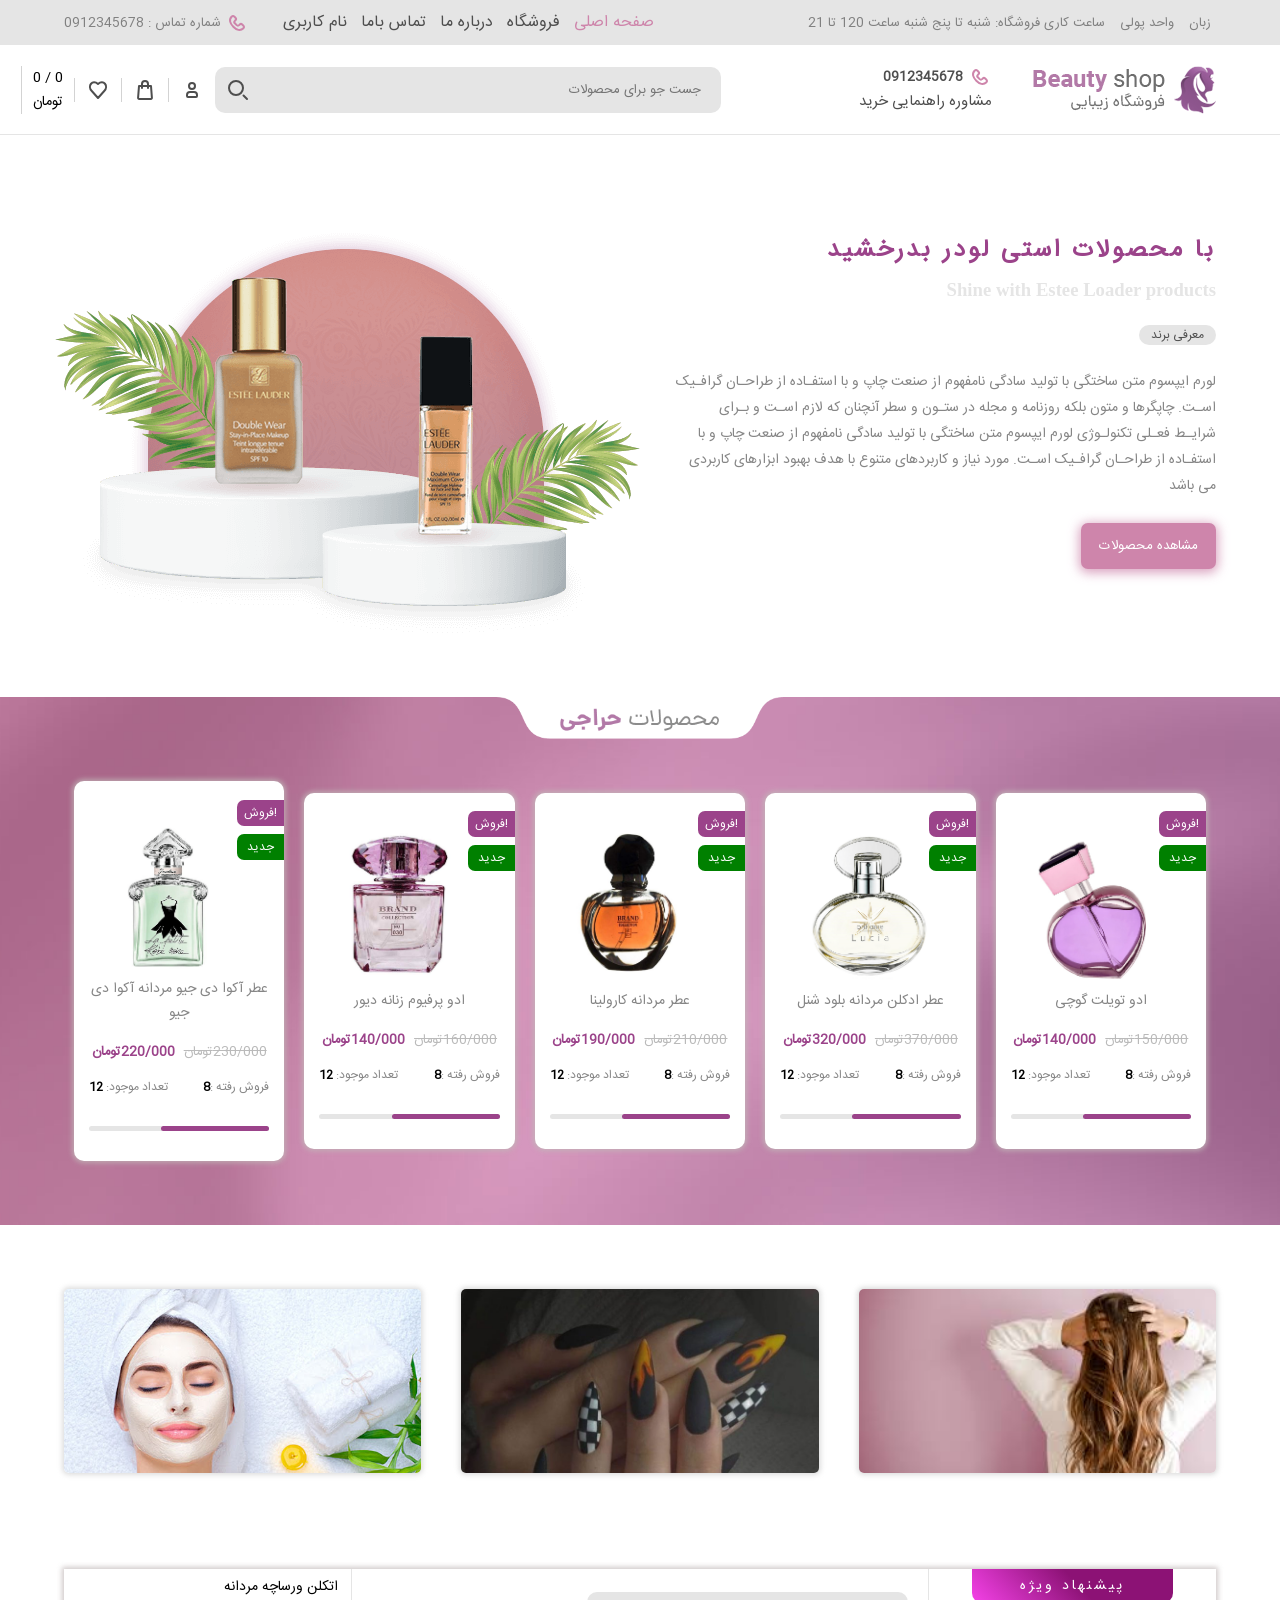
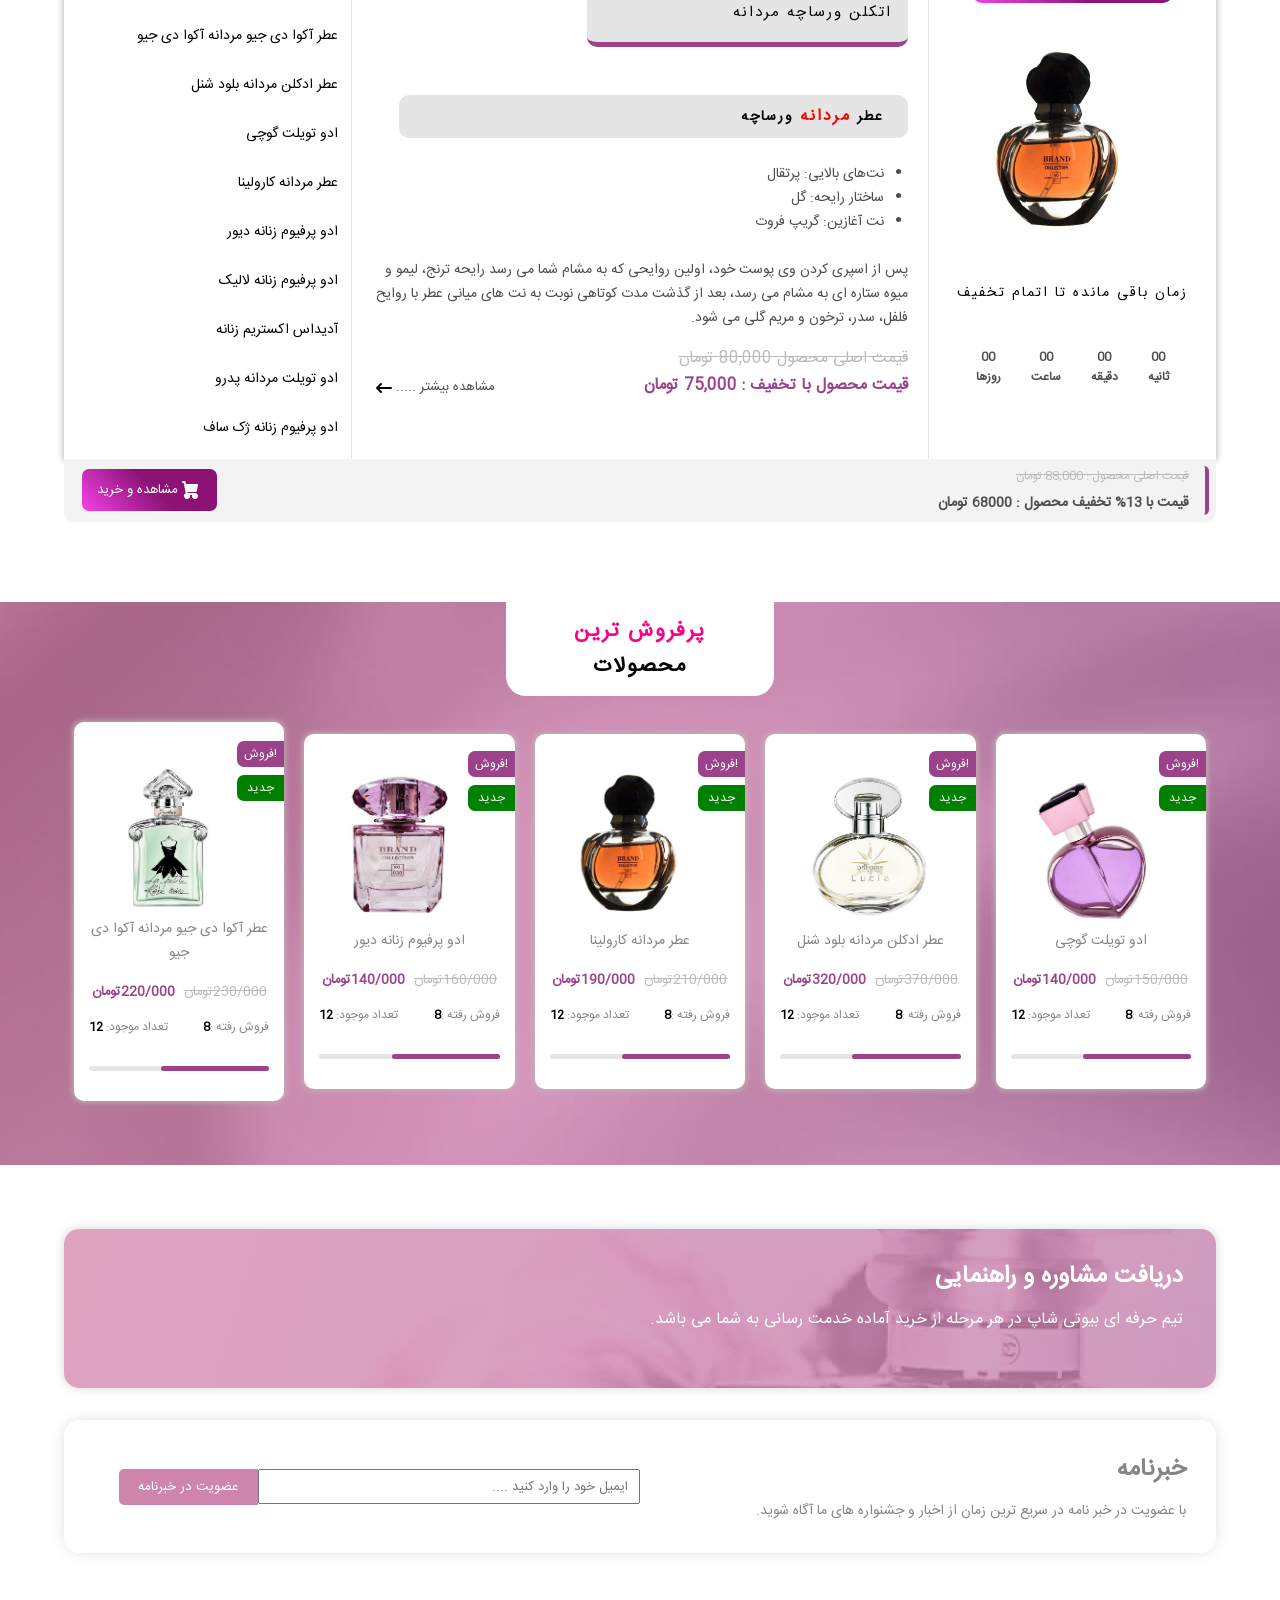
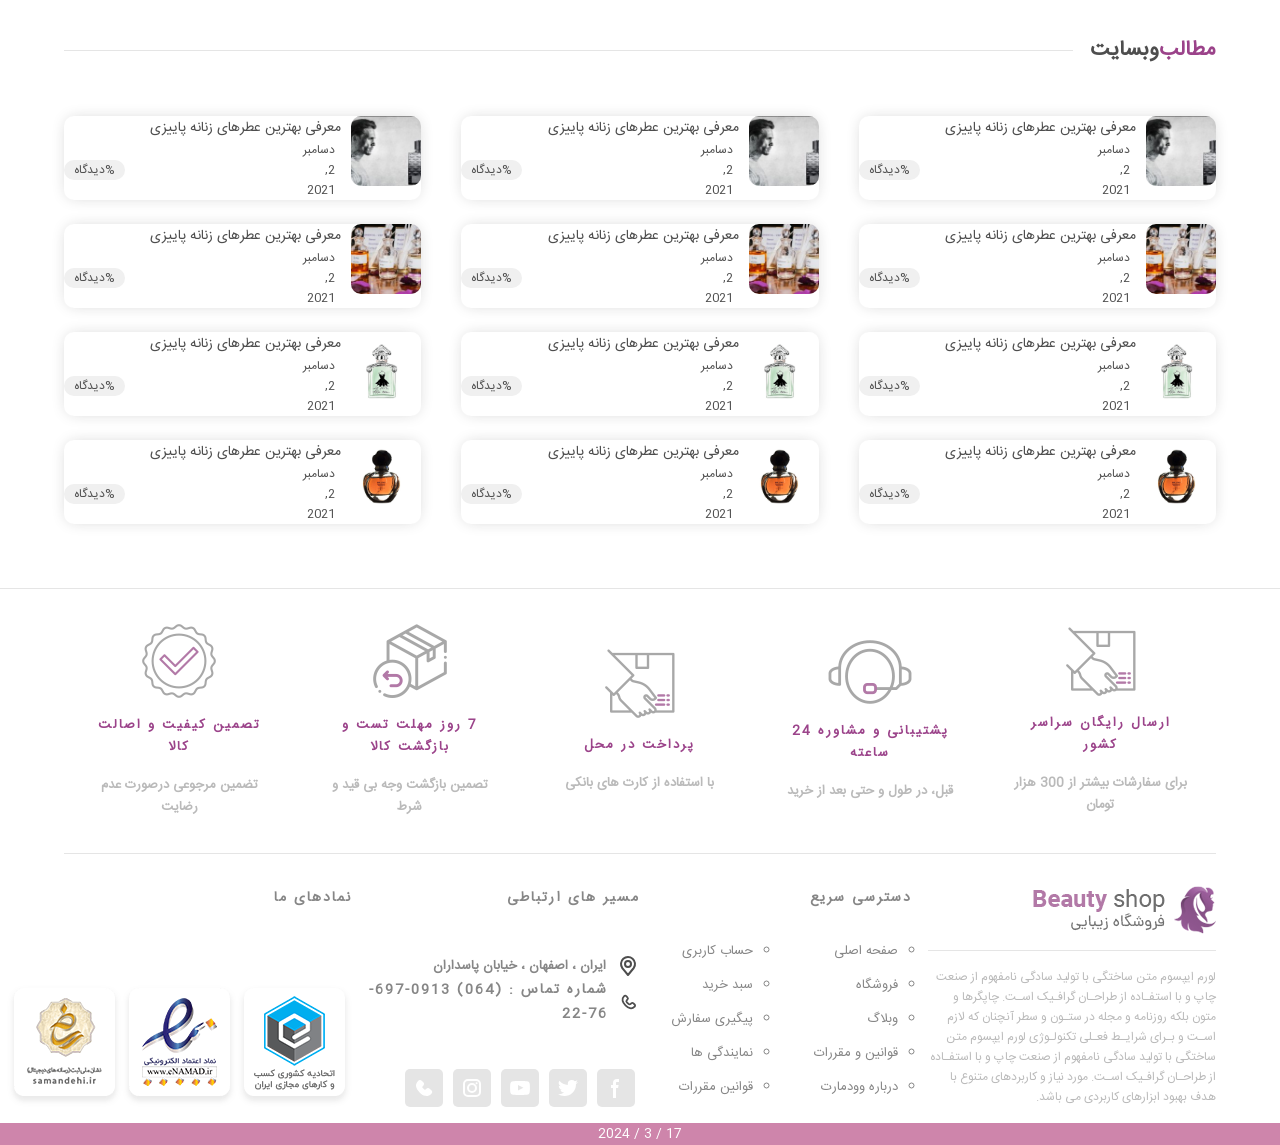
<file: index.html>
<html lang="fa">

<head>
    <meta charset="UTF-8">
    <meta name="viewport" content="width=device-width, initial-scale=1.0">
    <title>Document</title>
    <link rel="stylesheet" href="./Css/Style.css">
    <link rel="stylesheet" href="./Css/MedaiQuery.css">
</head>

<body>
    <!-- Start Menu TopBar -->
    <div class="container_fluid">
        <div class="container">
            <div class="top_menu_responsive">
                <div class="bar">
                    <svg class="w-6 h-6 text-gray-800 dark:text-white" aria-hidden="true"
                        xmlns="http://www.w3.org/2000/svg" width="24" height="24" fill="none" viewBox="0 0 24 24">
                        <path stroke="currentColor" stroke-linecap="round" stroke-width="2"
                            d="M5 7h14M5 12h14M5 17h14" />
                    </svg>
                    <p>فهرست</p>
                </div>
                <div>
                    <img src="./Image/logo-1.png" alt="">
                </div>
                <div>
                    <svg class="w-6 h-6 text-gray-800 dark:text-white" aria-hidden="true"
                        xmlns="http://www.w3.org/2000/svg" width="24" height="24" fill="none" viewBox="0 0 24 24">
                        <path stroke="currentColor" stroke-width="2"
                            d="M7 17v1a1 1 0 0 0 1 1h8a1 1 0 0 0 1-1v-1a3 3 0 0 0-3-3h-4a3 3 0 0 0-3 3Zm8-9a3 3 0 1 1-6 0 3 3 0 0 1 6 0Z" />
                    </svg>
                </div>
            </div>
            <div class="topMenu">
                <div class="about_me_menu">
                    <span>زبان</span>
                    <span>واحد پولی</span>
                    <span>ساعت کاری فروشگاه: شنبه تا پنج شنبه ساعت 120 تا 21</span>
                </div>
                <div>
                    <ul class="container_menu_items">
                        <li class="menu_item" style="color: #CE85AB;">صفحه اصلی</li>
                        <li class="menu_item">فروشگاه</li>
                        <li class="menu_item">درباره ما</li>
                        <li class="menu_item">تماس باما</li>
                        <li class="menu_item">نام کاربری</li>
                        <span class="Icon_phone_top_menu">
                            <svg class="w-6 h-6 text-gray-800 dark:text-white" aria-hidden="true"
                                xmlns="http://www.w3.org/2000/svg" width="24" height="24" fill="none"
                                viewBox="0 0 24 24">
                                <path stroke="currentColor" stroke-linecap="round" stroke-linejoin="round"
                                    stroke-width="2"
                                    d="M18.427 14.768 17.2 13.542a1.733 1.733 0 0 0-2.45 0l-.613.613a1.732 1.732 0 0 1-2.45 0l-1.838-1.84a1.735 1.735 0 0 1 0-2.452l.612-.613a1.735 1.735 0 0 0 0-2.452L9.237 5.572a1.6 1.6 0 0 0-2.45 0c-3.223 3.2-1.702 6.896 1.519 10.117 3.22 3.221 6.914 4.745 10.12 1.535a1.601 1.601 0 0 0 0-2.456Z" />
                            </svg>
                            <span>
                                شماره تماس : 0912345678
                            </span>
                        </span>
                    </ul>
                </div>
            </div>
        </div>
    </div>
    <div class="container">
        <div class="input_icon_bottommenu_responsive">
            <div class="icon_group_reponsive">
                <span>
                    <svg class="w-6 h-6 text-gray-800 dark:text-white" aria-hidden="true"
                        xmlns="http://www.w3.org/2000/svg" width="24" height="24" fill="none" viewBox="0 0 24 24">
                        <path stroke="currentColor" stroke-linecap="round" stroke-linejoin="round" stroke-width="2"
                            d="M9 10V6a3 3 0 0 1 3-3v0a3 3 0 0 1 3 3v4m3-2 .917 11.923A1 1 0 0 1 17.92 21H6.08a1 1 0 0 1-.997-1.077L6 8h12Z" />
                    </svg>

                </span>
                <span>
                    <svg class="w-6 h-6 text-gray-800 dark:text-white" aria-hidden="true"
                        xmlns="http://www.w3.org/2000/svg" width="24" height="24" fill="none" viewBox="0 0 24 24">
                        <path stroke="currentColor" stroke-linecap="round" stroke-linejoin="round" stroke-width="2"
                            d="M12.01 6.001C6.5 1 1 8 5.782 13.001L12.011 20l6.23-7C23 8 17.5 1 12.01 6.002Z" />
                    </svg>

                </span>
            </div>
            <div class="input_menu_responsive">
                <input type="text">
                <span>
                    <svg class="w-6 h-6 text-gray-800 dark:text-white" aria-hidden="true"
                        xmlns="http://www.w3.org/2000/svg" width="24" height="24" fill="none" viewBox="0 0 24 24">
                        <path stroke="currentColor" stroke-linecap="round" stroke-width="2"
                            d="m21 21-3.5-3.5M17 10a7 7 0 1 1-14 0 7 7 0 0 1 14 0Z" />
                    </svg>
                </span>
            </div>
        </div>
        <div class="Menu_bottom">
            <div class="Menu_bottom_section1">
                <img src="./Image/logo-1.png" alt="">
                <div>
                    <span class="phone_bottom_menu">
                        <svg class="w-6 h-6 text-gray-800 dark:text-white" aria-hidden="true"
                            xmlns="http://www.w3.org/2000/svg" width="24" height="24" fill="none" viewBox="0 0 24 24">
                            <path stroke="currentColor" stroke-linecap="round" stroke-linejoin="round" stroke-width="2"
                                d="M18.427 14.768 17.2 13.542a1.733 1.733 0 0 0-2.45 0l-.613.613a1.732 1.732 0 0 1-2.45 0l-1.838-1.84a1.735 1.735 0 0 1 0-2.452l.612-.613a1.735 1.735 0 0 0 0-2.452L9.237 5.572a1.6 1.6 0 0 0-2.45 0c-3.223 3.2-1.702 6.896 1.519 10.117 3.22 3.221 6.914 4.745 10.12 1.535a1.601 1.601 0 0 0 0-2.456Z" />
                        </svg>
                        <span>0912345678</span>
                    </span>
                    <p>مشاوره راهنمایی خرید </p>
                </div>
            </div>
            <div class="Menu_bottom_section2">
                <span class="Items_search">
                    <input type="text" class="input_search" placeholder="جست جو برای محصولات">
                    <span class="icon_search">
                        <svg class="w-6 h-6 text-gray-800 dark:text-white" aria-hidden="true"
                            xmlns="http://www.w3.org/2000/svg" width="24" height="24" fill="none" viewBox="0 0 24 24">
                            <path stroke="currentColor" stroke-linecap="round" stroke-width="2"
                                d="m21 21-3.5-3.5M17 10a7 7 0 1 1-14 0 7 7 0 0 1 14 0Z" />
                        </svg>
                    </span>
                </span>
                <div class="icon_group_menu">
                    <span>
                        <svg class="w-6 h-6 text-gray-800 dark:text-white" aria-hidden="true"
                            xmlns="http://www.w3.org/2000/svg" width="24" height="24" fill="none" viewBox="0 0 24 24">
                            <path stroke="currentColor" stroke-width="2"
                                d="M7 17v1a1 1 0 0 0 1 1h8a1 1 0 0 0 1-1v-1a3 3 0 0 0-3-3h-4a3 3 0 0 0-3 3Zm8-9a3 3 0 1 1-6 0 3 3 0 0 1 6 0Z" />
                        </svg>

                    </span>
                    <span>
                        <svg class="w-6 h-6 text-gray-800 dark:text-white" aria-hidden="true"
                            xmlns="http://www.w3.org/2000/svg" width="24" height="24" fill="none" viewBox="0 0 24 24">
                            <path stroke="currentColor" stroke-linecap="round" stroke-linejoin="round" stroke-width="2"
                                d="M9 10V6a3 3 0 0 1 3-3v0a3 3 0 0 1 3 3v4m3-2 .917 11.923A1 1 0 0 1 17.92 21H6.08a1 1 0 0 1-.997-1.077L6 8h12Z" />
                        </svg>
                    </span>
                    <span>
                        <svg class="w-6 h-6 text-gray-800 dark:text-white" aria-hidden="true"
                            xmlns="http://www.w3.org/2000/svg" width="24" height="24" fill="none" viewBox="0 0 24 24">
                            <path stroke="currentColor" stroke-linecap="round" stroke-linejoin="round" stroke-width="2"
                                d="M12.01 6.001C6.5 1 1 8 5.782 13.001L12.011 20l6.23-7C23 8 17.5 1 12.01 6.002Z" />
                        </svg>
                    </span>
                    <span> 0 / 0 تومان</span>
                </div>
            </div>
        </div>
    </div>
    <div class="line_hr"></div>
    <!-- Finish Menu TopBar -->

    <!-- Start Section Page 1 -->
    <div class="container">
        <div class="container_about_prodcts_page">
            <div class="about_prodcts_page">
                <h2 class="Title1_about_prodcts_page">با محصولات استی لودر بدرخشید</h2>
                <h3 class="Title2_about_prodcts_page">Shine with Estee Loader products</h3>
                <span>معرفی برند</span>
                <p>
                    لورم ایپسوم متن ساختگی با تولید سادگی نامفهوم از صنعت چاپ و با استفـاده از طراحـان گرافـیک اسـت.
                    چاپگرها
                    و متون بلکه روزنامه و مجله در ستـون و سطر آنچنان که لازم اسـت و بـرای شرایـط فعـلی تکنولـوژی لورم
                    ایپسوم
                    متن ساختگی با تولید سادگی نامفهوم از صنعت چاپ و با استفـاده از طراحـان گرافـیک اسـت. مورد نیاز و
                    کاربردهای متنوع با هدف بهبود ابزارهای کاربردی می باشد
                </p>
                <button>
                    مشاهده محصولات
                </button>
            </div>
            <div class="img_about_product_page">
                <img src="./Image/left-pic-1.png" alt="">
            </div>
        </div>
    </div>
    <!-- Finish Section Page 1 -->

    <!-- Start Product off -->
    <div class="container_fluid_products">
        <div class="container">
            <img src="./Image/Group-83-2.png" alt="" class="img_title">
            <div class="main_products">
                <div class="items_product">
                    <img src="./Image/b-min.png" alt="">
                    <p>ادو تویلت گوچی</p>
                    <del>150/000تومان</del>
                    <span class="price">140/000تومان</span>
                    <div class="count">
                        <p>فروش رفته :<span class="count_product">8</span></p>
                        <p>تعداد موجود: <span class="count_product">12</span></p>
                    </div>
                    <div class="title_sell">
                        <span class="title_sell_section1">!فروش</span>
                        <span class="title_sell_section2">جدید</span>
                    </div>
                    <span class="group_icons_product">
                        <svg class="w-6 h-6 text-gray-800 dark:text-white" aria-hidden="true"
                            xmlns="http://www.w3.org/2000/svg" width="24" height="24" fill="none" viewBox="0 0 24 24">
                            <path stroke="currentColor" stroke-linecap="round" stroke-linejoin="round" stroke-width="2"
                                d="M9 10V6a3 3 0 0 1 3-3v0a3 3 0 0 1 3 3v4m3-2 .917 11.923A1 1 0 0 1 17.92 21H6.08a1 1 0 0 1-.997-1.077L6 8h12Z" />
                        </svg>
                        <svg class="w-6 h-6 text-gray-800 dark:text-white" aria-hidden="true"
                            xmlns="http://www.w3.org/2000/svg" width="24" height="24" fill="none" viewBox="0 0 24 24">
                            <path stroke="currentColor" stroke-linecap="round" stroke-width="2"
                                d="m21 21-3.5-3.5M17 10a7 7 0 1 1-14 0 7 7 0 0 1 14 0Z" />
                        </svg>
                        <svg class="w-6 h-6 text-gray-800 dark:text-white" aria-hidden="true"
                            xmlns="http://www.w3.org/2000/svg" width="24" height="24" fill="none" viewBox="0 0 24 24">
                            <path stroke="currentColor" stroke-linecap="round" stroke-linejoin="round" stroke-width="2"
                                d="M12.01 6.001C6.5 1 1 8 5.782 13.001L12.011 20l6.23-7C23 8 17.5 1 12.01 6.002Z" />
                        </svg>
                        <svg class="w-6 h-6 text-gray-800 dark:text-white" aria-hidden="true"
                            xmlns="http://www.w3.org/2000/svg" width="24" height="24" fill="none" viewBox="0 0 24 24">
                            <path stroke="currentColor" stroke-linecap="round" stroke-linejoin="round" stroke-width="2"
                                d="M4.248 19C3.22 15.77 5.275 8.232 12.466 8.232V6.079a1.025 1.025 0 0 1 1.644-.862l5.479 4.307a1.108 1.108 0 0 1 0 1.723l-5.48 4.307a1.026 1.026 0 0 1-1.643-.861v-2.154C5.275 13.616 4.248 19 4.248 19Z" />
                        </svg>
                    </span>
                    <div class="mehvar_sell">
                        <div></div>
                    </div>
                </div>
                <div class="items_product">
                    <img src="./Image/c-min-1.png" alt="">
                    <p>عطر ادکلن مردانه بلود شنل</p>
                    <del>370/000تومان</del>
                    <span class="price">320/000تومان</span>
                    <div class="count">
                        <p>فروش رفته :<span class="count_product">8</span></p>
                        <p>تعداد موجود: <span class="count_product">12</span></p>
                    </div>
                    <div class="title_sell">
                        <span class="title_sell_section1">!فروش</span>
                        <span class="title_sell_section2">جدید</span>
                    </div>
                    <span class="group_icons_product">
                        <svg class="w-6 h-6 text-gray-800 dark:text-white" aria-hidden="true"
                            xmlns="http://www.w3.org/2000/svg" width="24" height="24" fill="none" viewBox="0 0 24 24">
                            <path stroke="currentColor" stroke-linecap="round" stroke-linejoin="round" stroke-width="2"
                                d="M9 10V6a3 3 0 0 1 3-3v0a3 3 0 0 1 3 3v4m3-2 .917 11.923A1 1 0 0 1 17.92 21H6.08a1 1 0 0 1-.997-1.077L6 8h12Z" />
                        </svg>
                        <svg class="w-6 h-6 text-gray-800 dark:text-white" aria-hidden="true"
                            xmlns="http://www.w3.org/2000/svg" width="24" height="24" fill="none" viewBox="0 0 24 24">
                            <path stroke="currentColor" stroke-linecap="round" stroke-width="2"
                                d="m21 21-3.5-3.5M17 10a7 7 0 1 1-14 0 7 7 0 0 1 14 0Z" />
                        </svg>
                        <svg class="w-6 h-6 text-gray-800 dark:text-white" aria-hidden="true"
                            xmlns="http://www.w3.org/2000/svg" width="24" height="24" fill="none" viewBox="0 0 24 24">
                            <path stroke="currentColor" stroke-linecap="round" stroke-linejoin="round" stroke-width="2"
                                d="M12.01 6.001C6.5 1 1 8 5.782 13.001L12.011 20l6.23-7C23 8 17.5 1 12.01 6.002Z" />
                        </svg>
                        <svg class="w-6 h-6 text-gray-800 dark:text-white" aria-hidden="true"
                            xmlns="http://www.w3.org/2000/svg" width="24" height="24" fill="none" viewBox="0 0 24 24">
                            <path stroke="currentColor" stroke-linecap="round" stroke-linejoin="round" stroke-width="2"
                                d="M4.248 19C3.22 15.77 5.275 8.232 12.466 8.232V6.079a1.025 1.025 0 0 1 1.644-.862l5.479 4.307a1.108 1.108 0 0 1 0 1.723l-5.48 4.307a1.026 1.026 0 0 1-1.643-.861v-2.154C5.275 13.616 4.248 19 4.248 19Z" />
                        </svg>
                    </span>
                    <div class="mehvar_sell">
                        <div></div>
                    </div>
                </div>
                <div class="items_product">
                    <img src="./Image/g-min.jpg" alt="">
                    <p>عطر مردانه کارولینا</p>
                    <del>210/000تومان</del>
                    <span class="price">190/000تومان</span>
                    <div class="count">
                        <p>فروش رفته :<span class="count_product">8</span></p>
                        <p>تعداد موجود: <span class="count_product">12</span></p>
                    </div>
                    <div class="title_sell">
                        <span class="title_sell_section1">!فروش</span>
                        <span class="title_sell_section2">جدید</span>
                    </div>
                    <span class="group_icons_product">
                        <svg class="w-6 h-6 text-gray-800 dark:text-white" aria-hidden="true"
                            xmlns="http://www.w3.org/2000/svg" width="24" height="24" fill="none" viewBox="0 0 24 24">
                            <path stroke="currentColor" stroke-linecap="round" stroke-linejoin="round" stroke-width="2"
                                d="M9 10V6a3 3 0 0 1 3-3v0a3 3 0 0 1 3 3v4m3-2 .917 11.923A1 1 0 0 1 17.92 21H6.08a1 1 0 0 1-.997-1.077L6 8h12Z" />
                        </svg>
                        <svg class="w-6 h-6 text-gray-800 dark:text-white" aria-hidden="true"
                            xmlns="http://www.w3.org/2000/svg" width="24" height="24" fill="none" viewBox="0 0 24 24">
                            <path stroke="currentColor" stroke-linecap="round" stroke-width="2"
                                d="m21 21-3.5-3.5M17 10a7 7 0 1 1-14 0 7 7 0 0 1 14 0Z" />
                        </svg>
                        <svg class="w-6 h-6 text-gray-800 dark:text-white" aria-hidden="true"
                            xmlns="http://www.w3.org/2000/svg" width="24" height="24" fill="none" viewBox="0 0 24 24">
                            <path stroke="currentColor" stroke-linecap="round" stroke-linejoin="round" stroke-width="2"
                                d="M12.01 6.001C6.5 1 1 8 5.782 13.001L12.011 20l6.23-7C23 8 17.5 1 12.01 6.002Z" />
                        </svg>
                        <svg class="w-6 h-6 text-gray-800 dark:text-white" aria-hidden="true"
                            xmlns="http://www.w3.org/2000/svg" width="24" height="24" fill="none" viewBox="0 0 24 24">
                            <path stroke="currentColor" stroke-linecap="round" stroke-linejoin="round" stroke-width="2"
                                d="M4.248 19C3.22 15.77 5.275 8.232 12.466 8.232V6.079a1.025 1.025 0 0 1 1.644-.862l5.479 4.307a1.108 1.108 0 0 1 0 1.723l-5.48 4.307a1.026 1.026 0 0 1-1.643-.861v-2.154C5.275 13.616 4.248 19 4.248 19Z" />
                        </svg>
                    </span>
                    <div class="mehvar_sell">
                        <div></div>
                    </div>
                </div>
                <div class="items_product">
                    <img src="./Image/f-min.jpg" alt="">
                    <p>ادو پرفیوم زنانه دیور</p>
                    <del>160/000تومان</del>
                    <span class="price">140/000تومان</span>
                    <div class="count">
                        <p>فروش رفته :<span class="count_product">8</span></p>
                        <p>تعداد موجود: <span class="count_product">12</span></p>
                    </div>
                    <div class="title_sell">
                        <span class="title_sell_section1">!فروش</span>
                        <span class="title_sell_section2">جدید</span>
                    </div>
                    <span class="group_icons_product">
                        <svg class="w-6 h-6 text-gray-800 dark:text-white" aria-hidden="true"
                            xmlns="http://www.w3.org/2000/svg" width="24" height="24" fill="none" viewBox="0 0 24 24">
                            <path stroke="currentColor" stroke-linecap="round" stroke-linejoin="round" stroke-width="2"
                                d="M9 10V6a3 3 0 0 1 3-3v0a3 3 0 0 1 3 3v4m3-2 .917 11.923A1 1 0 0 1 17.92 21H6.08a1 1 0 0 1-.997-1.077L6 8h12Z" />
                        </svg>
                        <svg class="w-6 h-6 text-gray-800 dark:text-white" aria-hidden="true"
                            xmlns="http://www.w3.org/2000/svg" width="24" height="24" fill="none" viewBox="0 0 24 24">
                            <path stroke="currentColor" stroke-linecap="round" stroke-width="2"
                                d="m21 21-3.5-3.5M17 10a7 7 0 1 1-14 0 7 7 0 0 1 14 0Z" />
                        </svg>
                        <svg class="w-6 h-6 text-gray-800 dark:text-white" aria-hidden="true"
                            xmlns="http://www.w3.org/2000/svg" width="24" height="24" fill="none" viewBox="0 0 24 24">
                            <path stroke="currentColor" stroke-linecap="round" stroke-linejoin="round" stroke-width="2"
                                d="M12.01 6.001C6.5 1 1 8 5.782 13.001L12.011 20l6.23-7C23 8 17.5 1 12.01 6.002Z" />
                        </svg>
                        <svg class="w-6 h-6 text-gray-800 dark:text-white" aria-hidden="true"
                            xmlns="http://www.w3.org/2000/svg" width="24" height="24" fill="none" viewBox="0 0 24 24">
                            <path stroke="currentColor" stroke-linecap="round" stroke-linejoin="round" stroke-width="2"
                                d="M4.248 19C3.22 15.77 5.275 8.232 12.466 8.232V6.079a1.025 1.025 0 0 1 1.644-.862l5.479 4.307a1.108 1.108 0 0 1 0 1.723l-5.48 4.307a1.026 1.026 0 0 1-1.643-.861v-2.154C5.275 13.616 4.248 19 4.248 19Z" />
                        </svg>
                    </span>
                    <div class="mehvar_sell">
                        <div></div>
                    </div>
                </div>
                <div class="items_product">
                    <img src="./Image/d-min.png" alt="">
                    <p>عطر آکوا دی جیو مردانه آکوا دی جیو</p>
                    <del>230/000تومان</del>
                    <span class="price">220/000تومان</span>
                    <div class="count">
                        <p>فروش رفته :<span class="count_product">8</span></p>
                        <p>تعداد موجود: <span class="count_product">12</span></p>
                    </div>
                    <div class="title_sell">
                        <span class="title_sell_section1">!فروش</span>
                        <span class="title_sell_section2">جدید</span>
                    </div>
                    <span class="group_icons_product">
                        <svg class="w-6 h-6 text-gray-800 dark:text-white" aria-hidden="true"
                            xmlns="http://www.w3.org/2000/svg" width="24" height="24" fill="none" viewBox="0 0 24 24">
                            <path stroke="currentColor" stroke-linecap="round" stroke-linejoin="round" stroke-width="2"
                                d="M9 10V6a3 3 0 0 1 3-3v0a3 3 0 0 1 3 3v4m3-2 .917 11.923A1 1 0 0 1 17.92 21H6.08a1 1 0 0 1-.997-1.077L6 8h12Z" />
                        </svg>
                        <svg class="w-6 h-6 text-gray-800 dark:text-white" aria-hidden="true"
                            xmlns="http://www.w3.org/2000/svg" width="24" height="24" fill="none" viewBox="0 0 24 24">
                            <path stroke="currentColor" stroke-linecap="round" stroke-width="2"
                                d="m21 21-3.5-3.5M17 10a7 7 0 1 1-14 0 7 7 0 0 1 14 0Z" />
                        </svg>
                        <svg class="w-6 h-6 text-gray-800 dark:text-white" aria-hidden="true"
                            xmlns="http://www.w3.org/2000/svg" width="24" height="24" fill="none" viewBox="0 0 24 24">
                            <path stroke="currentColor" stroke-linecap="round" stroke-linejoin="round" stroke-width="2"
                                d="M12.01 6.001C6.5 1 1 8 5.782 13.001L12.011 20l6.23-7C23 8 17.5 1 12.01 6.002Z" />
                        </svg>
                        <svg class="w-6 h-6 text-gray-800 dark:text-white" aria-hidden="true"
                            xmlns="http://www.w3.org/2000/svg" width="24" height="24" fill="none" viewBox="0 0 24 24">
                            <path stroke="currentColor" stroke-linecap="round" stroke-linejoin="round" stroke-width="2"
                                d="M4.248 19C3.22 15.77 5.275 8.232 12.466 8.232V6.079a1.025 1.025 0 0 1 1.644-.862l5.479 4.307a1.108 1.108 0 0 1 0 1.723l-5.48 4.307a1.026 1.026 0 0 1-1.643-.861v-2.154C5.275 13.616 4.248 19 4.248 19Z" />
                        </svg>
                    </span>
                    <div class="mehvar_sell">
                        <div></div>
                    </div>
                </div>
            </div>
        </div>
    </div>
    <!-- Finish Product off -->

    <!-- Start Hair and Beauty Products -->
    <div class="container">
        <div class="Introduction_products">
            <div class="heir_product">
                <div class="div_animation">
                    <p class="title_heir_title">محصولات مراقبت از پوست</p>
                    <button>مشاهده محصولات</button>
                </div>
            </div>
            <div class="heir_product2">
                <div class="div_animation2">
                    <p class="title_heir_title">محصولات مراقبت از پوست</p>
                    <button>مشاهده محصولات</button>
                </div>
            </div>
            <div class="heir_product3">
                <div class="div_animation3">
                    <p class="title_heir_title">محصولات مراقبت از پوست</p>
                    <button>مشاهده محصولات</button>
                </div>
            </div>
        </div>
    </div>
    <!-- Finish Hair and Beauty Products -->

    <!-- Start Perfume Products -->
    <div class="container">
        <div class="perfume">
            <div class="about_perfume">
                <div class="Titlle_image_perfume">
                    <p>پیشنهاد ویژه</p>
                </div>
                <div class="perfume_image">
                    <img src="./Image/g-min.jpg" alt="">
                    <p>زمان باقی مانده تا اتمام تخفیف</p>
                </div>
                <div class="time_offer">
                    <span>
                        00
                        <br>
                        ثانیه
                    </span>
                    <span>
                        00
                        <br>
                        دقیقه
                    </span>
                    <span>
                        00
                        <br>
                        ساعت
                    </span>
                    <span>
                        00
                        <br>
                        روزها
                    </span>
                </div>
            </div>
            <div class="about_perfume_text">
                <div class="about_perfume_text_title">
                    <p>اتکلن ورساچه مردانه</p>
                </div>
                <div class="about_perfume_text_title2">
                    <span class="text_title">عطر</span>
                    <span class="bold_text_title">مردانه</span>
                    <span class="title_text2">ورساچه</span>
                </div>
                <div class="main_list">
                    <ul class="list_about_perfume">
                        <li>نت‌های بالایی: پرتقال</li>
                        <li>ساختار رایحه: گل</li>
                        <li>نت آغازین: گریپ فروت</li>
                    </ul>
                    <p>
                        پس از اسپری کردن وی پوست خود، اولین روایحی که به مشام شما می رسد رایحه ترنج، لیمو و میوه ستاره
                        ای به مشام می رسد، بعد از گذشت مدت کوتاهی نوبت به نت های میانی عطر با روایح فلفل، سدر، ترخون و
                        مریم گلی می شود.
                    </p>
                </div>
                <div class="main_price_prefume">
                    <div class="price_prefume">
                        <del>قیمت اصلی محصول 80,000 تومان</del>
                        <p>قیمت محصول با تخفیف : 75,000 تومان</p>
                    </div>
                    <div class="another">
                        <p>مشاهده بیشتر .....</p>
                        <svg class="w-6 h-6 text-gray-800 dark:text-white" aria-hidden="true"
                            xmlns="http://www.w3.org/2000/svg" width="24" height="24" fill="none" viewBox="0 0 24 24">
                            <path stroke="currentColor" stroke-linecap="round" stroke-linejoin="round" stroke-width="2"
                                d="M5 12h14M5 12l4-4m-4 4 4 4" />
                        </svg>
                    </div>
                </div>
            </div>
            <div class="group_name_perfume">
                <ul>
                    <li>
                        <div>اتکلن ورساچه مردانه</div>
                    </li>
                    <li>
                        <div>عطر آکوا دی جیو مردانه آکوا دی جیو</div>
                    </li>
                    <li>
                        <div>عطر ادکلن مردانه بلود شنل</div>
                    </li>
                    <li>
                        <div>ادو تویلت گوچی</div>
                    </li>
                    <li>
                        <div>عطر مردانه کارولینا</div>
                    </li>
                    <li>
                        <div>ادو پرفیوم زنانه دیور</div>
                    </li>
                    <li>
                        <div>ادو پرفیوم زنانه لالیک</div>
                    </li>
                    <li>
                        <div>آدیداس اکستریم زنانه</div>
                    </li>
                    <li>
                        <div>ادو تویلت مردانه پدرو</div>
                    </li>
                    <li>
                        <div>ادو پرفیوم زنانه ژک ساف</div>
                    </li>
                </ul>
            </div>
        </div>
        <div class="main_price_offer">
            <div class="price_offer">
                <div class="price_offer_items">
                    <del>قیمت اصلی محصول : 88,000 تومان</del>
                    <p>قیمت با 13% تخفیف محصول : 68000 تومان</p>
                </div>
                <div>
                    <button>
                        <svg class="w-6 h-6 text-gray-800 dark:text-white" aria-hidden="true"
                            xmlns="http://www.w3.org/2000/svg" width="24" height="24" fill="currentColor"
                            viewBox="0 0 24 24">
                            <path fill-rule="evenodd"
                                d="M4 4a1 1 0 0 1 1-1h1.5a1 1 0 0 1 .979.796L7.939 6H19a1 1 0 0 1 .979 1.204l-1.25 6a1 1 0 0 1-.979.796H9.605l.208 1H17a3 3 0 1 1-2.83 2h-2.34a3 3 0 1 1-4.009-1.76L5.686 5H5a1 1 0 0 1-1-1Z"
                                clip-rule="evenodd" />
                        </svg>
                        <p>مشاهده و خرید</p>
                    </button>
                </div>
            </div>
        </div>
    </div>
    <!-- Finish Perfume Products -->

    <!-- Start Section Best-selling products -->
    <div class="container_fluid_products">
        <div class="container">
            <!-- <img src="./Image/Group-83-2.png" alt="" class="img_title"> -->
            <div class="title_main_products">
                <span>پرفروش ترین</span>
                <span>محصولات</span>
            </div>
            <div class="main_products">
                <div class="items_product">
                    <img src="./Image/b-min.png" alt="">
                    <p>ادو تویلت گوچی</p>
                    <del>150/000تومان</del>
                    <span class="price">140/000تومان</span>
                    <div class="count">
                        <p>فروش رفته :<span class="count_product">8</span></p>
                        <p>تعداد موجود: <span class="count_product">12</span></p>
                    </div>
                    <div class="title_sell">
                        <span class="title_sell_section1">!فروش</span>
                        <span class="title_sell_section2">جدید</span>
                    </div>
                    <span class="group_icons_product">
                        <svg class="w-6 h-6 text-gray-800 dark:text-white" aria-hidden="true"
                            xmlns="http://www.w3.org/2000/svg" width="24" height="24" fill="none" viewBox="0 0 24 24">
                            <path stroke="currentColor" stroke-linecap="round" stroke-linejoin="round" stroke-width="2"
                                d="M9 10V6a3 3 0 0 1 3-3v0a3 3 0 0 1 3 3v4m3-2 .917 11.923A1 1 0 0 1 17.92 21H6.08a1 1 0 0 1-.997-1.077L6 8h12Z" />
                        </svg>
                        <svg class="w-6 h-6 text-gray-800 dark:text-white" aria-hidden="true"
                            xmlns="http://www.w3.org/2000/svg" width="24" height="24" fill="none" viewBox="0 0 24 24">
                            <path stroke="currentColor" stroke-linecap="round" stroke-width="2"
                                d="m21 21-3.5-3.5M17 10a7 7 0 1 1-14 0 7 7 0 0 1 14 0Z" />
                        </svg>
                        <svg class="w-6 h-6 text-gray-800 dark:text-white" aria-hidden="true"
                            xmlns="http://www.w3.org/2000/svg" width="24" height="24" fill="none" viewBox="0 0 24 24">
                            <path stroke="currentColor" stroke-linecap="round" stroke-linejoin="round" stroke-width="2"
                                d="M12.01 6.001C6.5 1 1 8 5.782 13.001L12.011 20l6.23-7C23 8 17.5 1 12.01 6.002Z" />
                        </svg>
                        <svg class="w-6 h-6 text-gray-800 dark:text-white" aria-hidden="true"
                            xmlns="http://www.w3.org/2000/svg" width="24" height="24" fill="none" viewBox="0 0 24 24">
                            <path stroke="currentColor" stroke-linecap="round" stroke-linejoin="round" stroke-width="2"
                                d="M4.248 19C3.22 15.77 5.275 8.232 12.466 8.232V6.079a1.025 1.025 0 0 1 1.644-.862l5.479 4.307a1.108 1.108 0 0 1 0 1.723l-5.48 4.307a1.026 1.026 0 0 1-1.643-.861v-2.154C5.275 13.616 4.248 19 4.248 19Z" />
                        </svg>
                    </span>
                    <div class="mehvar_sell">
                        <div></div>
                    </div>
                </div>
                <div class="items_product">
                    <img src="./Image/c-min-1.png" alt="">
                    <p>عطر ادکلن مردانه بلود شنل</p>
                    <del>370/000تومان</del>
                    <span class="price">320/000تومان</span>
                    <div class="count">
                        <p>فروش رفته :<span class="count_product">8</span></p>
                        <p>تعداد موجود: <span class="count_product">12</span></p>
                    </div>
                    <div class="title_sell">
                        <span class="title_sell_section1">!فروش</span>
                        <span class="title_sell_section2">جدید</span>
                    </div>
                    <span class="group_icons_product">
                        <svg class="w-6 h-6 text-gray-800 dark:text-white" aria-hidden="true"
                            xmlns="http://www.w3.org/2000/svg" width="24" height="24" fill="none" viewBox="0 0 24 24">
                            <path stroke="currentColor" stroke-linecap="round" stroke-linejoin="round" stroke-width="2"
                                d="M9 10V6a3 3 0 0 1 3-3v0a3 3 0 0 1 3 3v4m3-2 .917 11.923A1 1 0 0 1 17.92 21H6.08a1 1 0 0 1-.997-1.077L6 8h12Z" />
                        </svg>
                        <svg class="w-6 h-6 text-gray-800 dark:text-white" aria-hidden="true"
                            xmlns="http://www.w3.org/2000/svg" width="24" height="24" fill="none" viewBox="0 0 24 24">
                            <path stroke="currentColor" stroke-linecap="round" stroke-width="2"
                                d="m21 21-3.5-3.5M17 10a7 7 0 1 1-14 0 7 7 0 0 1 14 0Z" />
                        </svg>
                        <svg class="w-6 h-6 text-gray-800 dark:text-white" aria-hidden="true"
                            xmlns="http://www.w3.org/2000/svg" width="24" height="24" fill="none" viewBox="0 0 24 24">
                            <path stroke="currentColor" stroke-linecap="round" stroke-linejoin="round" stroke-width="2"
                                d="M12.01 6.001C6.5 1 1 8 5.782 13.001L12.011 20l6.23-7C23 8 17.5 1 12.01 6.002Z" />
                        </svg>
                        <svg class="w-6 h-6 text-gray-800 dark:text-white" aria-hidden="true"
                            xmlns="http://www.w3.org/2000/svg" width="24" height="24" fill="none" viewBox="0 0 24 24">
                            <path stroke="currentColor" stroke-linecap="round" stroke-linejoin="round" stroke-width="2"
                                d="M4.248 19C3.22 15.77 5.275 8.232 12.466 8.232V6.079a1.025 1.025 0 0 1 1.644-.862l5.479 4.307a1.108 1.108 0 0 1 0 1.723l-5.48 4.307a1.026 1.026 0 0 1-1.643-.861v-2.154C5.275 13.616 4.248 19 4.248 19Z" />
                        </svg>
                    </span>
                    <div class="mehvar_sell">
                        <div></div>
                    </div>
                </div>
                <div class="items_product">
                    <img src="./Image/g-min.jpg" alt="">
                    <p>عطر مردانه کارولینا</p>
                    <del>210/000تومان</del>
                    <span class="price">190/000تومان</span>
                    <div class="count">
                        <p>فروش رفته :<span class="count_product">8</span></p>
                        <p>تعداد موجود: <span class="count_product">12</span></p>
                    </div>
                    <div class="title_sell">
                        <span class="title_sell_section1">!فروش</span>
                        <span class="title_sell_section2">جدید</span>
                    </div>
                    <span class="group_icons_product">
                        <svg class="w-6 h-6 text-gray-800 dark:text-white" aria-hidden="true"
                            xmlns="http://www.w3.org/2000/svg" width="24" height="24" fill="none" viewBox="0 0 24 24">
                            <path stroke="currentColor" stroke-linecap="round" stroke-linejoin="round" stroke-width="2"
                                d="M9 10V6a3 3 0 0 1 3-3v0a3 3 0 0 1 3 3v4m3-2 .917 11.923A1 1 0 0 1 17.92 21H6.08a1 1 0 0 1-.997-1.077L6 8h12Z" />
                        </svg>
                        <svg class="w-6 h-6 text-gray-800 dark:text-white" aria-hidden="true"
                            xmlns="http://www.w3.org/2000/svg" width="24" height="24" fill="none" viewBox="0 0 24 24">
                            <path stroke="currentColor" stroke-linecap="round" stroke-width="2"
                                d="m21 21-3.5-3.5M17 10a7 7 0 1 1-14 0 7 7 0 0 1 14 0Z" />
                        </svg>
                        <svg class="w-6 h-6 text-gray-800 dark:text-white" aria-hidden="true"
                            xmlns="http://www.w3.org/2000/svg" width="24" height="24" fill="none" viewBox="0 0 24 24">
                            <path stroke="currentColor" stroke-linecap="round" stroke-linejoin="round" stroke-width="2"
                                d="M12.01 6.001C6.5 1 1 8 5.782 13.001L12.011 20l6.23-7C23 8 17.5 1 12.01 6.002Z" />
                        </svg>
                        <svg class="w-6 h-6 text-gray-800 dark:text-white" aria-hidden="true"
                            xmlns="http://www.w3.org/2000/svg" width="24" height="24" fill="none" viewBox="0 0 24 24">
                            <path stroke="currentColor" stroke-linecap="round" stroke-linejoin="round" stroke-width="2"
                                d="M4.248 19C3.22 15.77 5.275 8.232 12.466 8.232V6.079a1.025 1.025 0 0 1 1.644-.862l5.479 4.307a1.108 1.108 0 0 1 0 1.723l-5.48 4.307a1.026 1.026 0 0 1-1.643-.861v-2.154C5.275 13.616 4.248 19 4.248 19Z" />
                        </svg>
                    </span>
                    <div class="mehvar_sell">
                        <div></div>
                    </div>
                </div>
                <div class="items_product">
                    <img src="./Image/f-min.jpg" alt="">
                    <p>ادو پرفیوم زنانه دیور</p>
                    <del>160/000تومان</del>
                    <span class="price">140/000تومان</span>
                    <div class="count">
                        <p>فروش رفته :<span class="count_product">8</span></p>
                        <p>تعداد موجود: <span class="count_product">12</span></p>
                    </div>
                    <div class="title_sell">
                        <span class="title_sell_section1">!فروش</span>
                        <span class="title_sell_section2">جدید</span>
                    </div>
                    <span class="group_icons_product">
                        <svg class="w-6 h-6 text-gray-800 dark:text-white" aria-hidden="true"
                            xmlns="http://www.w3.org/2000/svg" width="24" height="24" fill="none" viewBox="0 0 24 24">
                            <path stroke="currentColor" stroke-linecap="round" stroke-linejoin="round" stroke-width="2"
                                d="M9 10V6a3 3 0 0 1 3-3v0a3 3 0 0 1 3 3v4m3-2 .917 11.923A1 1 0 0 1 17.92 21H6.08a1 1 0 0 1-.997-1.077L6 8h12Z" />
                        </svg>
                        <svg class="w-6 h-6 text-gray-800 dark:text-white" aria-hidden="true"
                            xmlns="http://www.w3.org/2000/svg" width="24" height="24" fill="none" viewBox="0 0 24 24">
                            <path stroke="currentColor" stroke-linecap="round" stroke-width="2"
                                d="m21 21-3.5-3.5M17 10a7 7 0 1 1-14 0 7 7 0 0 1 14 0Z" />
                        </svg>
                        <svg class="w-6 h-6 text-gray-800 dark:text-white" aria-hidden="true"
                            xmlns="http://www.w3.org/2000/svg" width="24" height="24" fill="none" viewBox="0 0 24 24">
                            <path stroke="currentColor" stroke-linecap="round" stroke-linejoin="round" stroke-width="2"
                                d="M12.01 6.001C6.5 1 1 8 5.782 13.001L12.011 20l6.23-7C23 8 17.5 1 12.01 6.002Z" />
                        </svg>
                        <svg class="w-6 h-6 text-gray-800 dark:text-white" aria-hidden="true"
                            xmlns="http://www.w3.org/2000/svg" width="24" height="24" fill="none" viewBox="0 0 24 24">
                            <path stroke="currentColor" stroke-linecap="round" stroke-linejoin="round" stroke-width="2"
                                d="M4.248 19C3.22 15.77 5.275 8.232 12.466 8.232V6.079a1.025 1.025 0 0 1 1.644-.862l5.479 4.307a1.108 1.108 0 0 1 0 1.723l-5.48 4.307a1.026 1.026 0 0 1-1.643-.861v-2.154C5.275 13.616 4.248 19 4.248 19Z" />
                        </svg>
                    </span>
                    <div class="mehvar_sell">
                        <div></div>
                    </div>
                </div>
                <div class="items_product">
                    <img src="./Image/d-min.png" alt="">
                    <p>عطر آکوا دی جیو مردانه آکوا دی جیو</p>
                    <del>230/000تومان</del>
                    <span class="price">220/000تومان</span>
                    <div class="count">
                        <p>فروش رفته :<span class="count_product">8</span></p>
                        <p>تعداد موجود: <span class="count_product">12</span></p>
                    </div>
                    <div class="title_sell">
                        <span class="title_sell_section1">!فروش</span>
                        <span class="title_sell_section2">جدید</span>
                    </div>
                    <span class="group_icons_product">
                        <svg class="w-6 h-6 text-gray-800 dark:text-white" aria-hidden="true"
                            xmlns="http://www.w3.org/2000/svg" width="24" height="24" fill="none" viewBox="0 0 24 24">
                            <path stroke="currentColor" stroke-linecap="round" stroke-linejoin="round" stroke-width="2"
                                d="M9 10V6a3 3 0 0 1 3-3v0a3 3 0 0 1 3 3v4m3-2 .917 11.923A1 1 0 0 1 17.92 21H6.08a1 1 0 0 1-.997-1.077L6 8h12Z" />
                        </svg>
                        <svg class="w-6 h-6 text-gray-800 dark:text-white" aria-hidden="true"
                            xmlns="http://www.w3.org/2000/svg" width="24" height="24" fill="none" viewBox="0 0 24 24">
                            <path stroke="currentColor" stroke-linecap="round" stroke-width="2"
                                d="m21 21-3.5-3.5M17 10a7 7 0 1 1-14 0 7 7 0 0 1 14 0Z" />
                        </svg>
                        <svg class="w-6 h-6 text-gray-800 dark:text-white" aria-hidden="true"
                            xmlns="http://www.w3.org/2000/svg" width="24" height="24" fill="none" viewBox="0 0 24 24">
                            <path stroke="currentColor" stroke-linecap="round" stroke-linejoin="round" stroke-width="2"
                                d="M12.01 6.001C6.5 1 1 8 5.782 13.001L12.011 20l6.23-7C23 8 17.5 1 12.01 6.002Z" />
                        </svg>
                        <svg class="w-6 h-6 text-gray-800 dark:text-white" aria-hidden="true"
                            xmlns="http://www.w3.org/2000/svg" width="24" height="24" fill="none" viewBox="0 0 24 24">
                            <path stroke="currentColor" stroke-linecap="round" stroke-linejoin="round" stroke-width="2"
                                d="M4.248 19C3.22 15.77 5.275 8.232 12.466 8.232V6.079a1.025 1.025 0 0 1 1.644-.862l5.479 4.307a1.108 1.108 0 0 1 0 1.723l-5.48 4.307a1.026 1.026 0 0 1-1.643-.861v-2.154C5.275 13.616 4.248 19 4.248 19Z" />
                        </svg>
                    </span>
                    <div class="mehvar_sell">
                        <div></div>
                    </div>
                </div>
            </div>
        </div>
    </div>
    <!-- Finish Section Best-selling products -->

    <!-- Start section Counseling -->
    <div class="container">
        <div class="Counseling">
            <h2>دریافت مشاوره و راهنمایی </h2>
            <p>تیم حرفه ای بیوتی شاپ در هر مرحله از خرید آماده خدمت رسانی به شما می باشد.</p>
        </div>
    </div>
    <!-- Finish section Counseling -->

    <!-- Start Section Newsletters -->
    <div class="container">
        <div class="Newsletters">
            <div class="Newsletters_section1">
                <h2>خبرنامه</h2>
                <p>با عضویت در خبر نامه در سریع ترین زمان از اخبار و جشنواره های ما آگاه شوید.</p>
            </div>
            <div class="Newsletters_section2">
                <input type="text" placeholder="ایمیل خود را وارد کنید ....">
                <button>عضویت در خبرنامه</button>
                <!-- <br>
                <p> مطالب به ایمیل وارد شده ارسال می شود.</p> -->
            </div>
        </div>
    </div>
    <!-- Finish Section Newsletters -->

    <!-- Start Website content -->
    <div class="container">
        <div class="title_text_page">
            <span>مطالب</span>
            <span style="color:#4e4e4e">وبسایت</span>
            <div></div>
        </div>
        <div class="container_Contents_page">
            <div class="main_Contents_page">
                <div class="items_title_text_page">
                    <img src="./Image/1-4-min-150x150.jpg" alt="">
                    <div class="about">
                        <p> معرفی بهترین عطرهای زنانه پاییزی</p>
                        <div class="date_about">
                            <span>دسامبر 2, 2021</span>
                            <span>%دیدگاه</span>
                        </div>
                    </div>
                </div>
                <div class="items_title_text_page">
                    <img src="./Image/1-4-min-150x150.jpg" alt="">
                    <div class="about">
                        <p> معرفی بهترین عطرهای زنانه پاییزی</p>
                        <div class="date_about">
                            <span>دسامبر 2, 2021</span>
                            <span>%دیدگاه</span>
                        </div>
                    </div>
                </div>
                <div class="items_title_text_page">
                    <img src="./Image/1-4-min-150x150.jpg" alt="">
                    <div class="about">
                        <p> معرفی بهترین عطرهای زنانه پاییزی</p>
                        <div class="date_about">
                            <span>دسامبر 2, 2021</span>
                            <span>%دیدگاه</span>
                        </div>
                    </div>
                </div>
            </div>
            <div class="main_Contents_page">
                <div class="items_title_text_page">
                    <img src="./Image/the-best-bitter-feminine-colognes-min-150x150.jpg" alt="">
                    <div class="about">
                        <p> معرفی بهترین عطرهای زنانه پاییزی</p>
                        <div class="date_about">
                            <span>دسامبر 2, 2021</span>
                            <span>%دیدگاه</span>
                        </div>
                    </div>
                </div>
                <div class="items_title_text_page">
                    <img src="./Image/the-best-bitter-feminine-colognes-min-150x150.jpg" alt="">
                    <div class="about">
                        <p> معرفی بهترین عطرهای زنانه پاییزی</p>
                        <div class="date_about">
                            <span>دسامبر 2, 2021</span>
                            <span>%دیدگاه</span>
                        </div>
                    </div>
                </div>
                <div class="items_title_text_page">
                    <img src="./Image/the-best-bitter-feminine-colognes-min-150x150.jpg" alt="">
                    <div class="about">
                        <p> معرفی بهترین عطرهای زنانه پاییزی</p>
                        <div class="date_about">
                            <span>دسامبر 2, 2021</span>
                            <span>%دیدگاه</span>
                        </div>
                    </div>
                </div>
            </div>
            <div class="main_Contents_page">
                <div class="items_title_text_page">
                    <img src="./Image/d-min.png" alt="">
                    <div class="about">
                        <p> معرفی بهترین عطرهای زنانه پاییزی</p>
                        <div class="date_about">
                            <span>دسامبر 2, 2021</span>
                            <span>%دیدگاه</span>
                        </div>
                    </div>
                </div>
                <div class="items_title_text_page">
                    <img src="./Image/d-min.png" alt="">
                    <div class="about">
                        <p> معرفی بهترین عطرهای زنانه پاییزی</p>
                        <div class="date_about">
                            <span>دسامبر 2, 2021</span>
                            <span>%دیدگاه</span>
                        </div>
                    </div>
                </div>
                <div class="items_title_text_page">
                    <img src="./Image/d-min.png" alt="">
                    <div class="about">
                        <p> معرفی بهترین عطرهای زنانه پاییزی</p>
                        <div class="date_about">
                            <span>دسامبر 2, 2021</span>
                            <span>%دیدگاه</span>
                        </div>
                    </div>
                </div>
            </div>
            <div class="main_Contents_page">
                <div class="items_title_text_page">
                    <img src="./Image/g-min.jpg" alt="">
                    <div class="about">
                        <p> معرفی بهترین عطرهای زنانه پاییزی</p>
                        <div class="date_about">
                            <span>دسامبر 2, 2021</span>
                            <span>%دیدگاه</span>
                        </div>
                    </div>
                </div>
                <div class="items_title_text_page">
                    <img src="./Image/g-min.jpg" alt="">
                    <div class="about">
                        <p> معرفی بهترین عطرهای زنانه پاییزی</p>
                        <div class="date_about">
                            <span>دسامبر 2, 2021</span>
                            <span>%دیدگاه</span>
                        </div>
                    </div>
                </div>
                <div class="items_title_text_page">
                    <img src="./Image/g-min.jpg" alt="">
                    <div class="about">
                        <p> معرفی بهترین عطرهای زنانه پاییزی</p>
                        <div class="date_about">
                            <span>دسامبر 2, 2021</span>
                            <span>%دیدگاه</span>
                        </div>
                    </div>
                </div>
            </div>
        </div>
    </div>
    <div class="line_hr"></div>
    <!-- Finish Website content -->

    <!-- Start Store_features -->
    <div class="container">
        <div class="Store_features">
            <div class="items_Store_features">
                <img src="./Image/deliver1.png" alt="">
                <p>ارسال رایگان سراسر کشور</p>
                <span>برای سفارشات بیشتر از 300 هزار تومان</span>
            </div>
            <div class="items_Store_features">
                <img src="./Image/support1.png" alt="">
                <p>پشتیبانی و مشاوره 24 ساعته</p>
                <span>قبل، در طول و حتی بعد از خرید</span>
            </div>
            <div class="items_Store_features">
                <img src="./Image/deliver1 (1).png" alt="">
                <p>پرداخت در محل</p>
                <span>با استفاده از کارت های بانکی</span>
            </div>
            <div class="items_Store_features">
                <img src="./Image/exchange.png" alt="">
                <p>7 روز مهلت تست و بازگشت کالا</p>
                <span>تصمین بازگشت وجه بی قید و شرط</span>
            </div>
            <div class="items_Store_features">
                <img src="./Image/warranty.png" alt="">
                <p>تصمین کیفیت و اصالت کالا</p>
                <span>تضمین مرجوعی درصورت عدم رضایت</span>
            </div>
        </div>
    </div>
    <div class="container" style="margin-bottom: 2rem;">
        <div class="line_hr"></div>
    </div>
    <!-- Finish Store_features -->

    <!-- Start Footer -->
    <div class="container">
        <div class="main_footer_sections">
            <div class="footer_section1">
                <img src="./Image/logo-1.png" alt="">
                <div class="line_hr"></div>
                <p>لورم ایپسوم متن ساختگی با تولید سادگی نامفهوم از صنعت چاپ و با استفـاده از طراحـان گرافـیک اسـت.
                    چاپگرها و متون بلکه روزنامه و مجله در ستـون و سطر آنچنان که لازم اسـت و بـرای شرایـط فعـلی تکنولـوژی
                    لورم ایپسوم متن ساختگی با تولید سادگی نامفهوم از صنعت چاپ و با استفـاده از طراحـان گرافـیک اسـت.
                    مورد نیاز و کاربردهای متنوع با هدف بهبود ابزارهای کاربردی می باشد.</p>
            </div>
            <div class="footer_section2">
                <p>دسترسی سریع</p>
                <div class="list_item">
                    <div>
                        <ul>
                            <li>صفحه اصلی</li>
                            <li>فروشگاه</li>
                            <li>وبلاگ</li>
                            <li>قوانین و مقررات</li>
                            <li>درباره وودمارت</li>
                        </ul>
                    </div>
                    <div>
                        <ul>
                            <li>حساب کاربری</li>
                            <li>سبد خرید</li>
                            <li>پیگیری سفارش</li>
                            <li>نمایندگی ها</li>
                            <li>قوانین مقررات</li>
                        </ul>
                    </div>
                </div>
            </div>
            <div class="footer_section3">
                <p>مسیر های ارتباطی</p>
                <div>
                    <div class="location">
                        <svg class="w-6 h-6 text-gray-800 dark:text-white" aria-hidden="true"
                            xmlns="http://www.w3.org/2000/svg" width="24" height="24" fill="none" viewBox="0 0 24 24">
                            <path stroke="currentColor" stroke-linecap="round" stroke-linejoin="round" stroke-width="2"
                                d="M12 13a3 3 0 1 0 0-6 3 3 0 0 0 0 6Z" />
                            <path stroke="currentColor" stroke-linecap="round" stroke-linejoin="round" stroke-width="2"
                                d="M17.8 13.938h-.011a7 7 0 1 0-11.464.144h-.016l.14.171c.1.127.2.251.3.371L12 21l5.13-6.248c.194-.209.374-.429.54-.659l.13-.155Z" />
                        </svg>
                        <p>ایران ، اصفهان ، خیابان پاسداران</p>
                    </div>
                    <div class="contact">
                        <svg class="w-6 h-6 text-gray-800 dark:text-white" aria-hidden="true"
                            xmlns="http://www.w3.org/2000/svg" width="24" height="24" fill="none" viewBox="0 0 24 24">
                            <path stroke="currentColor" stroke-linecap="round" stroke-linejoin="round" stroke-width="2"
                                d="M18.427 14.768 17.2 13.542a1.733 1.733 0 0 0-2.45 0l-.613.613a1.732 1.732 0 0 1-2.45 0l-1.838-1.84a1.735 1.735 0 0 1 0-2.452l.612-.613a1.735 1.735 0 0 0 0-2.452L9.237 5.572a1.6 1.6 0 0 0-2.45 0c-3.223 3.2-1.702 6.896 1.519 10.117 3.22 3.221 6.914 4.745 10.12 1.535a1.601 1.601 0 0 0 0-2.456Z" />
                        </svg>
                        <p> شماره تماس : (064) 0913-697-76-22</p>
                    </div>
                </div>
                <div class="icon_group_footer">
                    <span>
                        <svg class="w-6 h-6 text-gray-800 dark:text-white" aria-hidden="true"
                            xmlns="http://www.w3.org/2000/svg" width="24" height="24" fill="currentColor"
                            viewBox="0 0 24 24">
                            <path fill-rule="evenodd"
                                d="M13.135 6H15V3h-1.865a4.147 4.147 0 0 0-4.142 4.142V9H7v3h2v9.938h3V12h2.021l.592-3H12V6.591A.6.6 0 0 1 12.592 6h.543Z"
                                clip-rule="evenodd" />
                        </svg>
                    </span>
                    <span>
                        <svg class="w-6 h-6 text-gray-800 dark:text-white" aria-hidden="true"
                            xmlns="http://www.w3.org/2000/svg" width="24" height="24" fill="currentColor"
                            viewBox="0 0 24 24">
                            <path fill-rule="evenodd"
                                d="M22 5.892a8.178 8.178 0 0 1-2.355.635 4.074 4.074 0 0 0 1.8-2.235 8.343 8.343 0 0 1-2.605.981A4.13 4.13 0 0 0 15.85 4a4.068 4.068 0 0 0-4.1 4.038c0 .31.035.618.105.919A11.705 11.705 0 0 1 3.4 4.734a4.006 4.006 0 0 0 1.268 5.392 4.165 4.165 0 0 1-1.859-.5v.05A4.057 4.057 0 0 0 6.1 13.635a4.192 4.192 0 0 1-1.856.07 4.108 4.108 0 0 0 3.831 2.807A8.36 8.36 0 0 1 2 18.184 11.732 11.732 0 0 0 8.291 20 11.502 11.502 0 0 0 19.964 8.5c0-.177 0-.349-.012-.523A8.143 8.143 0 0 0 22 5.892Z"
                                clip-rule="evenodd" />
                        </svg>
                    </span>
                    <span>
                        <svg class="w-6 h-6 text-gray-800 dark:text-white" aria-hidden="true"
                            xmlns="http://www.w3.org/2000/svg" width="24" height="24" fill="currentColor"
                            viewBox="0 0 24 24">
                            <path fill-rule="evenodd"
                                d="M21.7 8.037a4.26 4.26 0 0 0-.789-1.964 2.84 2.84 0 0 0-1.984-.839c-2.767-.2-6.926-.2-6.926-.2s-4.157 0-6.928.2a2.836 2.836 0 0 0-1.983.839 4.225 4.225 0 0 0-.79 1.965 30.146 30.146 0 0 0-.2 3.206v1.5a30.12 30.12 0 0 0 .2 3.206c.094.712.364 1.39.784 1.972.604.536 1.38.837 2.187.848 1.583.151 6.731.2 6.731.2s4.161 0 6.928-.2a2.844 2.844 0 0 0 1.985-.84 4.27 4.27 0 0 0 .787-1.965 30.12 30.12 0 0 0 .2-3.206v-1.516a30.672 30.672 0 0 0-.202-3.206Zm-11.692 6.554v-5.62l5.4 2.819-5.4 2.801Z"
                                clip-rule="evenodd" />
                        </svg>
                    </span>
                    <span>
                        <svg class="w-6 h-6 text-gray-800 dark:text-white" aria-hidden="true"
                            xmlns="http://www.w3.org/2000/svg" width="24" height="24" fill="none" viewBox="0 0 24 24">
                            <path fill="currentColor" fill-rule="evenodd"
                                d="M3 8a5 5 0 0 1 5-5h8a5 5 0 0 1 5 5v8a5 5 0 0 1-5 5H8a5 5 0 0 1-5-5V8Zm5-3a3 3 0 0 0-3 3v8a3 3 0 0 0 3 3h8a3 3 0 0 0 3-3V8a3 3 0 0 0-3-3H8Zm7.597 2.214a1 1 0 0 1 1-1h.01a1 1 0 1 1 0 2h-.01a1 1 0 0 1-1-1ZM12 9a3 3 0 1 0 0 6 3 3 0 0 0 0-6Zm-5 3a5 5 0 1 1 10 0 5 5 0 0 1-10 0Z"
                                clip-rule="evenodd" />
                        </svg>

                    </span>
                    <span>
                        <svg class="w-6 h-6 text-gray-800 dark:text-white" aria-hidden="true"
                            xmlns="http://www.w3.org/2000/svg" width="24" height="24" fill="currentColor"
                            viewBox="0 0 24 24">
                            <path
                                d="M7.978 4a2.553 2.553 0 0 0-1.926.877C4.233 6.7 3.699 8.751 4.153 10.814c.44 1.995 1.778 3.893 3.456 5.572 1.68 1.679 3.577 3.018 5.57 3.459 2.062.456 4.115-.073 5.94-1.885a2.556 2.556 0 0 0 .001-3.861l-1.21-1.21a2.689 2.689 0 0 0-3.802 0l-.617.618a.806.806 0 0 1-1.14 0l-1.854-1.855a.807.807 0 0 1 0-1.14l.618-.62a2.692 2.692 0 0 0 0-3.803l-1.21-1.211A2.555 2.555 0 0 0 7.978 4Z" />
                        </svg>
                    </span>
                </div>
            </div>
            <div class="footer_section4">
                <p>نمادهای ما</p>
                <div class="image_asnaf_footer">
                    <div>
                        <img src="./Image/asnaf-1-min-min.png" alt="">
                    </div>
                    <div>
                        <img src="./Image/namad-1-min-min.png" alt="">
                    </div>
                    <div>
                        <img src="./Image/samandehi-1-min-min.png" alt="">
                    </div>
                </div>
            </div>
        </div>
    </div>
    <!-- Finish Footer -->

    <div class="project_finish_date">
        <p>17 / 3 / 2024</p>
    </div>
</body>

</html>
</file>
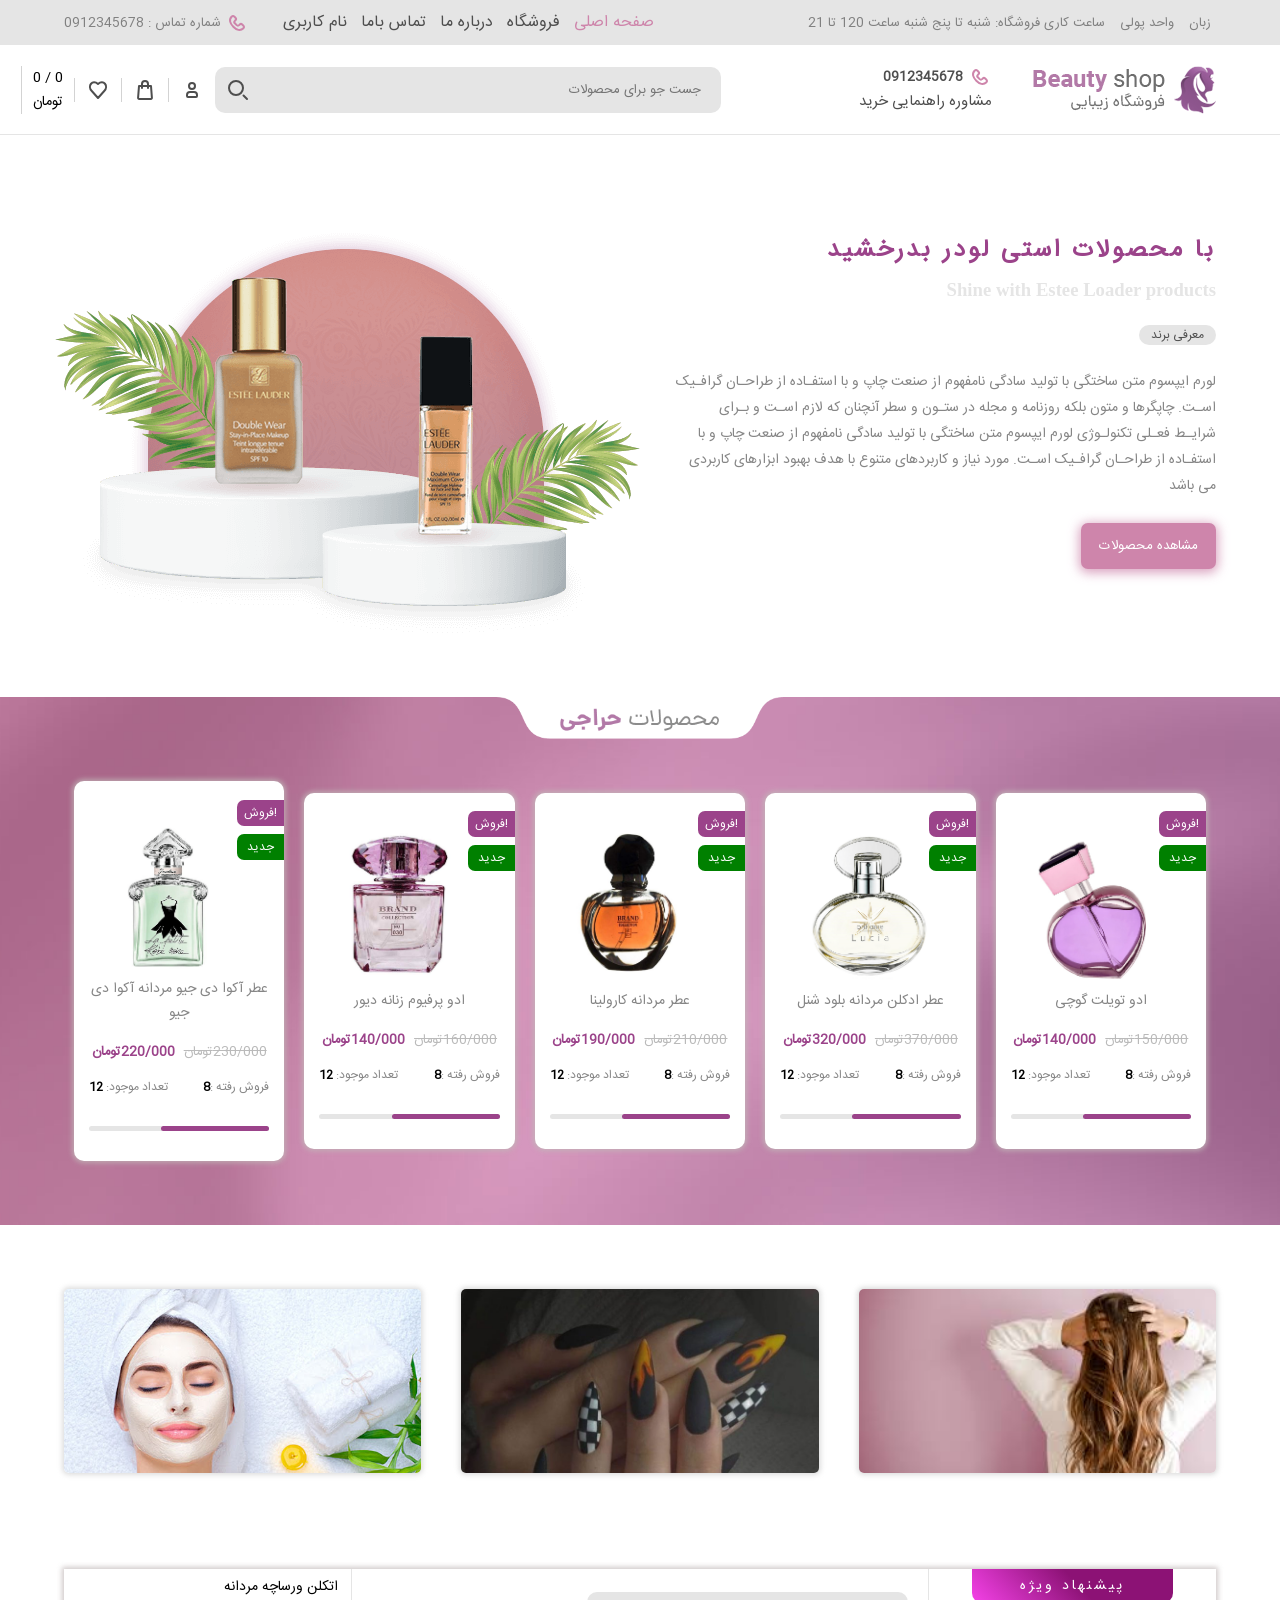
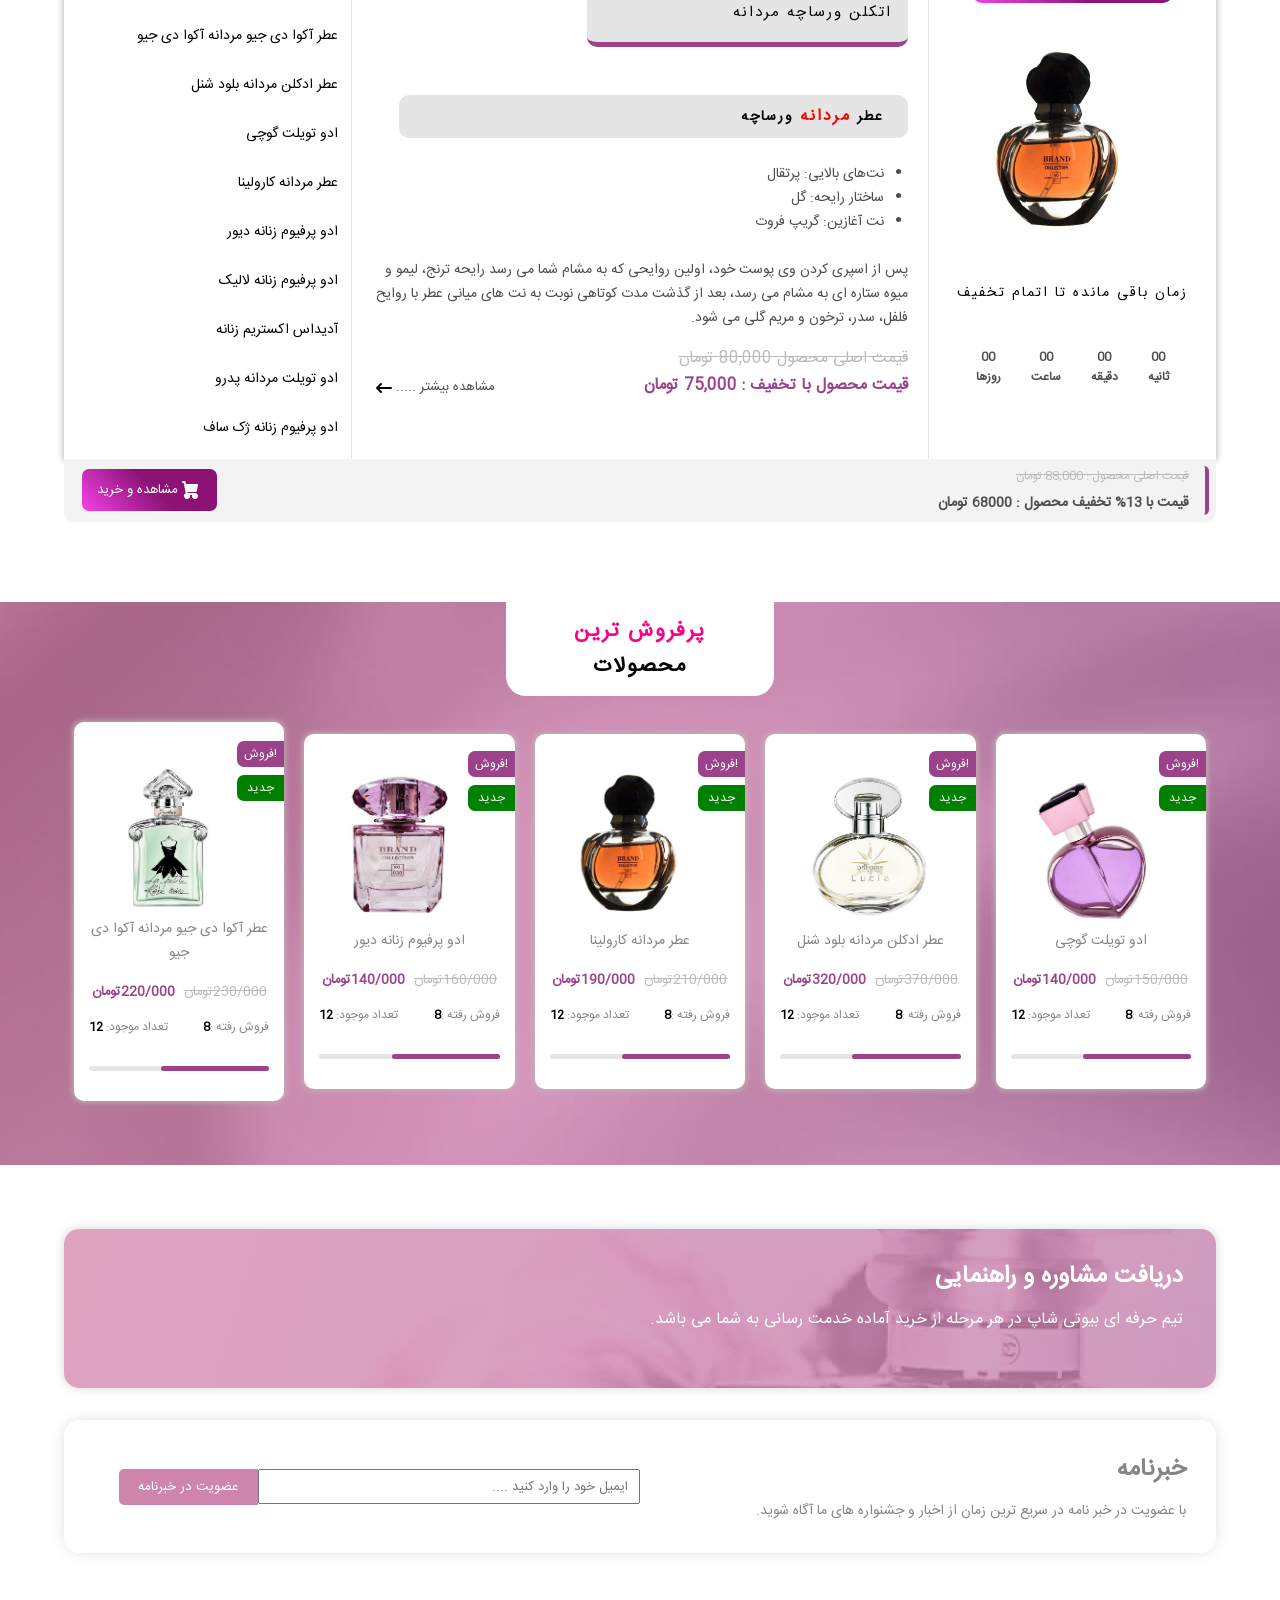
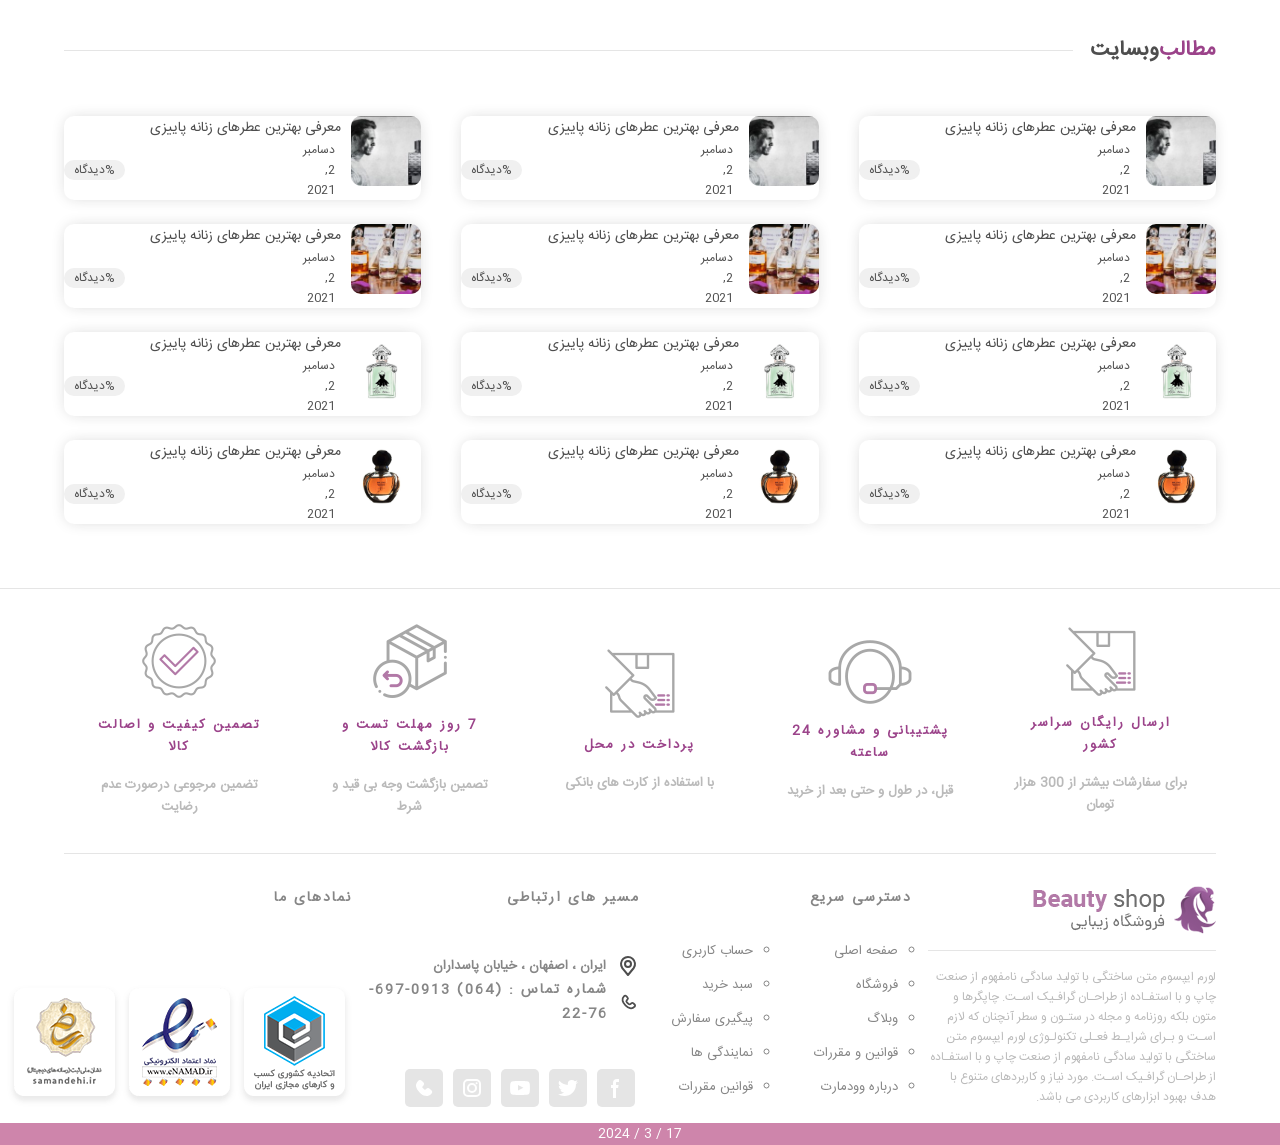
<file: Html/Cosmetic.html>
<html lang="fa">

<head>
    <meta charset="UTF-8">
    <meta name="viewport" content="width=device-width, initial-scale=1.0">
    <title>Document</title>
    <link rel="stylesheet" href="../Css/Style.css">
    <link rel="stylesheet" href="../Css/MedaiQuery.css">
</head>

<body>
    <!-- Start Menu TopBar -->
    <div class="container_fluid">
        <div class="container">
            <div class="top_menu_responsive">
                <div class="bar">
                    <svg class="w-6 h-6 text-gray-800 dark:text-white" aria-hidden="true"
                        xmlns="http://www.w3.org/2000/svg" width="24" height="24" fill="none" viewBox="0 0 24 24">
                        <path stroke="currentColor" stroke-linecap="round" stroke-width="2"
                            d="M5 7h14M5 12h14M5 17h14" />
                    </svg>
                    <p>فهرست</p>
                </div>
                <div>
                    <img src="../Image/logo-1.png" alt="">
                </div>
                <div>
                    <svg class="w-6 h-6 text-gray-800 dark:text-white" aria-hidden="true"
                        xmlns="http://www.w3.org/2000/svg" width="24" height="24" fill="none" viewBox="0 0 24 24">
                        <path stroke="currentColor" stroke-width="2"
                            d="M7 17v1a1 1 0 0 0 1 1h8a1 1 0 0 0 1-1v-1a3 3 0 0 0-3-3h-4a3 3 0 0 0-3 3Zm8-9a3 3 0 1 1-6 0 3 3 0 0 1 6 0Z" />
                    </svg>
                </div>
            </div>
            <div class="topMenu">
                <div class="about_me_menu">
                    <span>زبان</span>
                    <span>واحد پولی</span>
                    <span>ساعت کاری فروشگاه: شنبه تا پنج شنبه ساعت 120 تا 21</span>
                </div>
                <div>
                    <ul class="container_menu_items">
                        <li class="menu_item" style="color: #CE85AB;">صفحه اصلی</li>
                        <li class="menu_item">فروشگاه</li>
                        <li class="menu_item">درباره ما</li>
                        <li class="menu_item">تماس باما</li>
                        <li class="menu_item">نام کاربری</li>
                        <span class="Icon_phone_top_menu">
                            <svg class="w-6 h-6 text-gray-800 dark:text-white" aria-hidden="true"
                                xmlns="http://www.w3.org/2000/svg" width="24" height="24" fill="none"
                                viewBox="0 0 24 24">
                                <path stroke="currentColor" stroke-linecap="round" stroke-linejoin="round"
                                    stroke-width="2"
                                    d="M18.427 14.768 17.2 13.542a1.733 1.733 0 0 0-2.45 0l-.613.613a1.732 1.732 0 0 1-2.45 0l-1.838-1.84a1.735 1.735 0 0 1 0-2.452l.612-.613a1.735 1.735 0 0 0 0-2.452L9.237 5.572a1.6 1.6 0 0 0-2.45 0c-3.223 3.2-1.702 6.896 1.519 10.117 3.22 3.221 6.914 4.745 10.12 1.535a1.601 1.601 0 0 0 0-2.456Z" />
                            </svg>
                            <span>
                                شماره تماس : 0912345678
                            </span>
                        </span>
                    </ul>
                </div>
            </div>
        </div>
    </div>
    <div class="container">
        <div class="input_icon_bottommenu_responsive">
            <div class="icon_group_reponsive">
                <span>
                    <svg class="w-6 h-6 text-gray-800 dark:text-white" aria-hidden="true"
                        xmlns="http://www.w3.org/2000/svg" width="24" height="24" fill="none" viewBox="0 0 24 24">
                        <path stroke="currentColor" stroke-linecap="round" stroke-linejoin="round" stroke-width="2"
                            d="M9 10V6a3 3 0 0 1 3-3v0a3 3 0 0 1 3 3v4m3-2 .917 11.923A1 1 0 0 1 17.92 21H6.08a1 1 0 0 1-.997-1.077L6 8h12Z" />
                    </svg>

                </span>
                <span>
                    <svg class="w-6 h-6 text-gray-800 dark:text-white" aria-hidden="true"
                        xmlns="http://www.w3.org/2000/svg" width="24" height="24" fill="none" viewBox="0 0 24 24">
                        <path stroke="currentColor" stroke-linecap="round" stroke-linejoin="round" stroke-width="2"
                            d="M12.01 6.001C6.5 1 1 8 5.782 13.001L12.011 20l6.23-7C23 8 17.5 1 12.01 6.002Z" />
                    </svg>

                </span>
            </div>
            <div class="input_menu_responsive">
                <input type="text">
                <span>
                    <svg class="w-6 h-6 text-gray-800 dark:text-white" aria-hidden="true"
                        xmlns="http://www.w3.org/2000/svg" width="24" height="24" fill="none" viewBox="0 0 24 24">
                        <path stroke="currentColor" stroke-linecap="round" stroke-width="2"
                            d="m21 21-3.5-3.5M17 10a7 7 0 1 1-14 0 7 7 0 0 1 14 0Z" />
                    </svg>
                </span>
            </div>
        </div>
        <div class="Menu_bottom">
            <div class="Menu_bottom_section1">
                <img src="../Image/logo-1.png" alt="">
                <div>
                    <span class="phone_bottom_menu">
                        <svg class="w-6 h-6 text-gray-800 dark:text-white" aria-hidden="true"
                            xmlns="http://www.w3.org/2000/svg" width="24" height="24" fill="none" viewBox="0 0 24 24">
                            <path stroke="currentColor" stroke-linecap="round" stroke-linejoin="round" stroke-width="2"
                                d="M18.427 14.768 17.2 13.542a1.733 1.733 0 0 0-2.45 0l-.613.613a1.732 1.732 0 0 1-2.45 0l-1.838-1.84a1.735 1.735 0 0 1 0-2.452l.612-.613a1.735 1.735 0 0 0 0-2.452L9.237 5.572a1.6 1.6 0 0 0-2.45 0c-3.223 3.2-1.702 6.896 1.519 10.117 3.22 3.221 6.914 4.745 10.12 1.535a1.601 1.601 0 0 0 0-2.456Z" />
                        </svg>
                        <span>0912345678</span>
                    </span>
                    <p>مشاوره راهنمایی خرید </p>
                </div>
            </div>
            <div class="Menu_bottom_section2">
                <span class="Items_search">
                    <input type="text" class="input_search" placeholder="جست جو برای محصولات">
                    <span class="icon_search">
                        <svg class="w-6 h-6 text-gray-800 dark:text-white" aria-hidden="true"
                            xmlns="http://www.w3.org/2000/svg" width="24" height="24" fill="none" viewBox="0 0 24 24">
                            <path stroke="currentColor" stroke-linecap="round" stroke-width="2"
                                d="m21 21-3.5-3.5M17 10a7 7 0 1 1-14 0 7 7 0 0 1 14 0Z" />
                        </svg>
                    </span>
                </span>
                <div class="icon_group_menu">
                    <span>
                        <svg class="w-6 h-6 text-gray-800 dark:text-white" aria-hidden="true"
                            xmlns="http://www.w3.org/2000/svg" width="24" height="24" fill="none" viewBox="0 0 24 24">
                            <path stroke="currentColor" stroke-width="2"
                                d="M7 17v1a1 1 0 0 0 1 1h8a1 1 0 0 0 1-1v-1a3 3 0 0 0-3-3h-4a3 3 0 0 0-3 3Zm8-9a3 3 0 1 1-6 0 3 3 0 0 1 6 0Z" />
                        </svg>

                    </span>
                    <span>
                        <svg class="w-6 h-6 text-gray-800 dark:text-white" aria-hidden="true"
                            xmlns="http://www.w3.org/2000/svg" width="24" height="24" fill="none" viewBox="0 0 24 24">
                            <path stroke="currentColor" stroke-linecap="round" stroke-linejoin="round" stroke-width="2"
                                d="M9 10V6a3 3 0 0 1 3-3v0a3 3 0 0 1 3 3v4m3-2 .917 11.923A1 1 0 0 1 17.92 21H6.08a1 1 0 0 1-.997-1.077L6 8h12Z" />
                        </svg>
                    </span>
                    <span>
                        <svg class="w-6 h-6 text-gray-800 dark:text-white" aria-hidden="true"
                            xmlns="http://www.w3.org/2000/svg" width="24" height="24" fill="none" viewBox="0 0 24 24">
                            <path stroke="currentColor" stroke-linecap="round" stroke-linejoin="round" stroke-width="2"
                                d="M12.01 6.001C6.5 1 1 8 5.782 13.001L12.011 20l6.23-7C23 8 17.5 1 12.01 6.002Z" />
                        </svg>
                    </span>
                    <span> 0 / 0 تومان</span>
                </div>
            </div>
        </div>
    </div>
    <div class="line_hr"></div>
    <!-- Finish Menu TopBar -->

    <!-- Start Section Page 1 -->
    <div class="container">
        <div class="container_about_prodcts_page">
            <div class="about_prodcts_page">
                <h2 class="Title1_about_prodcts_page">با محصولات استی لودر بدرخشید</h2>
                <h3 class="Title2_about_prodcts_page">Shine with Estee Loader products</h3>
                <span>معرفی برند</span>
                <p>
                    لورم ایپسوم متن ساختگی با تولید سادگی نامفهوم از صنعت چاپ و با استفـاده از طراحـان گرافـیک اسـت.
                    چاپگرها
                    و متون بلکه روزنامه و مجله در ستـون و سطر آنچنان که لازم اسـت و بـرای شرایـط فعـلی تکنولـوژی لورم
                    ایپسوم
                    متن ساختگی با تولید سادگی نامفهوم از صنعت چاپ و با استفـاده از طراحـان گرافـیک اسـت. مورد نیاز و
                    کاربردهای متنوع با هدف بهبود ابزارهای کاربردی می باشد
                </p>
                <button>
                    مشاهده محصولات
                </button>
            </div>
            <div class="img_about_product_page">
                <img src="../Image/left-pic-1.png" alt="">
            </div>
        </div>
    </div>
    <!-- Finish Section Page 1 -->

    <!-- Start Product off -->
    <div class="container_fluid_products">
        <div class="container">
            <img src="../Image/Group-83-2.png" alt="" class="img_title">
            <div class="main_products">
                <div class="items_product">
                    <img src="../Image/b-min.png" alt="">
                    <p>ادو تویلت گوچی</p>
                    <del>150/000تومان</del>
                    <span class="price">140/000تومان</span>
                    <div class="count">
                        <p>فروش رفته :<span class="count_product">8</span></p>
                        <p>تعداد موجود: <span class="count_product">12</span></p>
                    </div>
                    <div class="title_sell">
                        <span class="title_sell_section1">!فروش</span>
                        <span class="title_sell_section2">جدید</span>
                    </div>
                    <span class="group_icons_product">
                        <svg class="w-6 h-6 text-gray-800 dark:text-white" aria-hidden="true"
                            xmlns="http://www.w3.org/2000/svg" width="24" height="24" fill="none" viewBox="0 0 24 24">
                            <path stroke="currentColor" stroke-linecap="round" stroke-linejoin="round" stroke-width="2"
                                d="M9 10V6a3 3 0 0 1 3-3v0a3 3 0 0 1 3 3v4m3-2 .917 11.923A1 1 0 0 1 17.92 21H6.08a1 1 0 0 1-.997-1.077L6 8h12Z" />
                        </svg>
                        <svg class="w-6 h-6 text-gray-800 dark:text-white" aria-hidden="true"
                            xmlns="http://www.w3.org/2000/svg" width="24" height="24" fill="none" viewBox="0 0 24 24">
                            <path stroke="currentColor" stroke-linecap="round" stroke-width="2"
                                d="m21 21-3.5-3.5M17 10a7 7 0 1 1-14 0 7 7 0 0 1 14 0Z" />
                        </svg>
                        <svg class="w-6 h-6 text-gray-800 dark:text-white" aria-hidden="true"
                            xmlns="http://www.w3.org/2000/svg" width="24" height="24" fill="none" viewBox="0 0 24 24">
                            <path stroke="currentColor" stroke-linecap="round" stroke-linejoin="round" stroke-width="2"
                                d="M12.01 6.001C6.5 1 1 8 5.782 13.001L12.011 20l6.23-7C23 8 17.5 1 12.01 6.002Z" />
                        </svg>
                        <svg class="w-6 h-6 text-gray-800 dark:text-white" aria-hidden="true"
                            xmlns="http://www.w3.org/2000/svg" width="24" height="24" fill="none" viewBox="0 0 24 24">
                            <path stroke="currentColor" stroke-linecap="round" stroke-linejoin="round" stroke-width="2"
                                d="M4.248 19C3.22 15.77 5.275 8.232 12.466 8.232V6.079a1.025 1.025 0 0 1 1.644-.862l5.479 4.307a1.108 1.108 0 0 1 0 1.723l-5.48 4.307a1.026 1.026 0 0 1-1.643-.861v-2.154C5.275 13.616 4.248 19 4.248 19Z" />
                        </svg>
                    </span>
                    <div class="mehvar_sell">
                        <div></div>
                    </div>
                </div>
                <div class="items_product">
                    <img src="../Image/c-min-1.png" alt="">
                    <p>عطر ادکلن مردانه بلود شنل</p>
                    <del>370/000تومان</del>
                    <span class="price">320/000تومان</span>
                    <div class="count">
                        <p>فروش رفته :<span class="count_product">8</span></p>
                        <p>تعداد موجود: <span class="count_product">12</span></p>
                    </div>
                    <div class="title_sell">
                        <span class="title_sell_section1">!فروش</span>
                        <span class="title_sell_section2">جدید</span>
                    </div>
                    <span class="group_icons_product">
                        <svg class="w-6 h-6 text-gray-800 dark:text-white" aria-hidden="true"
                            xmlns="http://www.w3.org/2000/svg" width="24" height="24" fill="none" viewBox="0 0 24 24">
                            <path stroke="currentColor" stroke-linecap="round" stroke-linejoin="round" stroke-width="2"
                                d="M9 10V6a3 3 0 0 1 3-3v0a3 3 0 0 1 3 3v4m3-2 .917 11.923A1 1 0 0 1 17.92 21H6.08a1 1 0 0 1-.997-1.077L6 8h12Z" />
                        </svg>
                        <svg class="w-6 h-6 text-gray-800 dark:text-white" aria-hidden="true"
                            xmlns="http://www.w3.org/2000/svg" width="24" height="24" fill="none" viewBox="0 0 24 24">
                            <path stroke="currentColor" stroke-linecap="round" stroke-width="2"
                                d="m21 21-3.5-3.5M17 10a7 7 0 1 1-14 0 7 7 0 0 1 14 0Z" />
                        </svg>
                        <svg class="w-6 h-6 text-gray-800 dark:text-white" aria-hidden="true"
                            xmlns="http://www.w3.org/2000/svg" width="24" height="24" fill="none" viewBox="0 0 24 24">
                            <path stroke="currentColor" stroke-linecap="round" stroke-linejoin="round" stroke-width="2"
                                d="M12.01 6.001C6.5 1 1 8 5.782 13.001L12.011 20l6.23-7C23 8 17.5 1 12.01 6.002Z" />
                        </svg>
                        <svg class="w-6 h-6 text-gray-800 dark:text-white" aria-hidden="true"
                            xmlns="http://www.w3.org/2000/svg" width="24" height="24" fill="none" viewBox="0 0 24 24">
                            <path stroke="currentColor" stroke-linecap="round" stroke-linejoin="round" stroke-width="2"
                                d="M4.248 19C3.22 15.77 5.275 8.232 12.466 8.232V6.079a1.025 1.025 0 0 1 1.644-.862l5.479 4.307a1.108 1.108 0 0 1 0 1.723l-5.48 4.307a1.026 1.026 0 0 1-1.643-.861v-2.154C5.275 13.616 4.248 19 4.248 19Z" />
                        </svg>
                    </span>
                    <div class="mehvar_sell">
                        <div></div>
                    </div>
                </div>
                <div class="items_product">
                    <img src="../Image/g-min.jpg" alt="">
                    <p>عطر مردانه کارولینا</p>
                    <del>210/000تومان</del>
                    <span class="price">190/000تومان</span>
                    <div class="count">
                        <p>فروش رفته :<span class="count_product">8</span></p>
                        <p>تعداد موجود: <span class="count_product">12</span></p>
                    </div>
                    <div class="title_sell">
                        <span class="title_sell_section1">!فروش</span>
                        <span class="title_sell_section2">جدید</span>
                    </div>
                    <span class="group_icons_product">
                        <svg class="w-6 h-6 text-gray-800 dark:text-white" aria-hidden="true"
                            xmlns="http://www.w3.org/2000/svg" width="24" height="24" fill="none" viewBox="0 0 24 24">
                            <path stroke="currentColor" stroke-linecap="round" stroke-linejoin="round" stroke-width="2"
                                d="M9 10V6a3 3 0 0 1 3-3v0a3 3 0 0 1 3 3v4m3-2 .917 11.923A1 1 0 0 1 17.92 21H6.08a1 1 0 0 1-.997-1.077L6 8h12Z" />
                        </svg>
                        <svg class="w-6 h-6 text-gray-800 dark:text-white" aria-hidden="true"
                            xmlns="http://www.w3.org/2000/svg" width="24" height="24" fill="none" viewBox="0 0 24 24">
                            <path stroke="currentColor" stroke-linecap="round" stroke-width="2"
                                d="m21 21-3.5-3.5M17 10a7 7 0 1 1-14 0 7 7 0 0 1 14 0Z" />
                        </svg>
                        <svg class="w-6 h-6 text-gray-800 dark:text-white" aria-hidden="true"
                            xmlns="http://www.w3.org/2000/svg" width="24" height="24" fill="none" viewBox="0 0 24 24">
                            <path stroke="currentColor" stroke-linecap="round" stroke-linejoin="round" stroke-width="2"
                                d="M12.01 6.001C6.5 1 1 8 5.782 13.001L12.011 20l6.23-7C23 8 17.5 1 12.01 6.002Z" />
                        </svg>
                        <svg class="w-6 h-6 text-gray-800 dark:text-white" aria-hidden="true"
                            xmlns="http://www.w3.org/2000/svg" width="24" height="24" fill="none" viewBox="0 0 24 24">
                            <path stroke="currentColor" stroke-linecap="round" stroke-linejoin="round" stroke-width="2"
                                d="M4.248 19C3.22 15.77 5.275 8.232 12.466 8.232V6.079a1.025 1.025 0 0 1 1.644-.862l5.479 4.307a1.108 1.108 0 0 1 0 1.723l-5.48 4.307a1.026 1.026 0 0 1-1.643-.861v-2.154C5.275 13.616 4.248 19 4.248 19Z" />
                        </svg>
                    </span>
                    <div class="mehvar_sell">
                        <div></div>
                    </div>
                </div>
                <div class="items_product">
                    <img src="../Image/f-min.jpg" alt="">
                    <p>ادو پرفیوم زنانه دیور</p>
                    <del>160/000تومان</del>
                    <span class="price">140/000تومان</span>
                    <div class="count">
                        <p>فروش رفته :<span class="count_product">8</span></p>
                        <p>تعداد موجود: <span class="count_product">12</span></p>
                    </div>
                    <div class="title_sell">
                        <span class="title_sell_section1">!فروش</span>
                        <span class="title_sell_section2">جدید</span>
                    </div>
                    <span class="group_icons_product">
                        <svg class="w-6 h-6 text-gray-800 dark:text-white" aria-hidden="true"
                            xmlns="http://www.w3.org/2000/svg" width="24" height="24" fill="none" viewBox="0 0 24 24">
                            <path stroke="currentColor" stroke-linecap="round" stroke-linejoin="round" stroke-width="2"
                                d="M9 10V6a3 3 0 0 1 3-3v0a3 3 0 0 1 3 3v4m3-2 .917 11.923A1 1 0 0 1 17.92 21H6.08a1 1 0 0 1-.997-1.077L6 8h12Z" />
                        </svg>
                        <svg class="w-6 h-6 text-gray-800 dark:text-white" aria-hidden="true"
                            xmlns="http://www.w3.org/2000/svg" width="24" height="24" fill="none" viewBox="0 0 24 24">
                            <path stroke="currentColor" stroke-linecap="round" stroke-width="2"
                                d="m21 21-3.5-3.5M17 10a7 7 0 1 1-14 0 7 7 0 0 1 14 0Z" />
                        </svg>
                        <svg class="w-6 h-6 text-gray-800 dark:text-white" aria-hidden="true"
                            xmlns="http://www.w3.org/2000/svg" width="24" height="24" fill="none" viewBox="0 0 24 24">
                            <path stroke="currentColor" stroke-linecap="round" stroke-linejoin="round" stroke-width="2"
                                d="M12.01 6.001C6.5 1 1 8 5.782 13.001L12.011 20l6.23-7C23 8 17.5 1 12.01 6.002Z" />
                        </svg>
                        <svg class="w-6 h-6 text-gray-800 dark:text-white" aria-hidden="true"
                            xmlns="http://www.w3.org/2000/svg" width="24" height="24" fill="none" viewBox="0 0 24 24">
                            <path stroke="currentColor" stroke-linecap="round" stroke-linejoin="round" stroke-width="2"
                                d="M4.248 19C3.22 15.77 5.275 8.232 12.466 8.232V6.079a1.025 1.025 0 0 1 1.644-.862l5.479 4.307a1.108 1.108 0 0 1 0 1.723l-5.48 4.307a1.026 1.026 0 0 1-1.643-.861v-2.154C5.275 13.616 4.248 19 4.248 19Z" />
                        </svg>
                    </span>
                    <div class="mehvar_sell">
                        <div></div>
                    </div>
                </div>
                <div class="items_product">
                    <img src="../Image/d-min.png" alt="">
                    <p>عطر آکوا دی جیو مردانه آکوا دی جیو</p>
                    <del>230/000تومان</del>
                    <span class="price">220/000تومان</span>
                    <div class="count">
                        <p>فروش رفته :<span class="count_product">8</span></p>
                        <p>تعداد موجود: <span class="count_product">12</span></p>
                    </div>
                    <div class="title_sell">
                        <span class="title_sell_section1">!فروش</span>
                        <span class="title_sell_section2">جدید</span>
                    </div>
                    <span class="group_icons_product">
                        <svg class="w-6 h-6 text-gray-800 dark:text-white" aria-hidden="true"
                            xmlns="http://www.w3.org/2000/svg" width="24" height="24" fill="none" viewBox="0 0 24 24">
                            <path stroke="currentColor" stroke-linecap="round" stroke-linejoin="round" stroke-width="2"
                                d="M9 10V6a3 3 0 0 1 3-3v0a3 3 0 0 1 3 3v4m3-2 .917 11.923A1 1 0 0 1 17.92 21H6.08a1 1 0 0 1-.997-1.077L6 8h12Z" />
                        </svg>
                        <svg class="w-6 h-6 text-gray-800 dark:text-white" aria-hidden="true"
                            xmlns="http://www.w3.org/2000/svg" width="24" height="24" fill="none" viewBox="0 0 24 24">
                            <path stroke="currentColor" stroke-linecap="round" stroke-width="2"
                                d="m21 21-3.5-3.5M17 10a7 7 0 1 1-14 0 7 7 0 0 1 14 0Z" />
                        </svg>
                        <svg class="w-6 h-6 text-gray-800 dark:text-white" aria-hidden="true"
                            xmlns="http://www.w3.org/2000/svg" width="24" height="24" fill="none" viewBox="0 0 24 24">
                            <path stroke="currentColor" stroke-linecap="round" stroke-linejoin="round" stroke-width="2"
                                d="M12.01 6.001C6.5 1 1 8 5.782 13.001L12.011 20l6.23-7C23 8 17.5 1 12.01 6.002Z" />
                        </svg>
                        <svg class="w-6 h-6 text-gray-800 dark:text-white" aria-hidden="true"
                            xmlns="http://www.w3.org/2000/svg" width="24" height="24" fill="none" viewBox="0 0 24 24">
                            <path stroke="currentColor" stroke-linecap="round" stroke-linejoin="round" stroke-width="2"
                                d="M4.248 19C3.22 15.77 5.275 8.232 12.466 8.232V6.079a1.025 1.025 0 0 1 1.644-.862l5.479 4.307a1.108 1.108 0 0 1 0 1.723l-5.48 4.307a1.026 1.026 0 0 1-1.643-.861v-2.154C5.275 13.616 4.248 19 4.248 19Z" />
                        </svg>
                    </span>
                    <div class="mehvar_sell">
                        <div></div>
                    </div>
                </div>
            </div>
        </div>
    </div>
    <!-- Finish Product off -->

    <!-- Start Hair and Beauty Products -->
    <div class="container">
        <div class="Introduction_products">
            <div class="heir_product">
                <div class="div_animation">
                    <p class="title_heir_title">محصولات مراقبت از پوست</p>
                    <button>مشاهده محصولات</button>
                </div>
            </div>
            <div class="heir_product2">
                <div class="div_animation2">
                    <p class="title_heir_title">محصولات مراقبت از پوست</p>
                    <button>مشاهده محصولات</button>
                </div>
            </div>
            <div class="heir_product3">
                <div class="div_animation3">
                    <p class="title_heir_title">محصولات مراقبت از پوست</p>
                    <button>مشاهده محصولات</button>
                </div>
            </div>
        </div>
    </div>
    <!-- Finish Hair and Beauty Products -->

    <!-- Start Perfume Products -->
    <div class="container">
        <div class="perfume">
            <div class="about_perfume">
                <div class="Titlle_image_perfume">
                    <p>پیشنهاد ویژه</p>
                </div>
                <div class="perfume_image">
                    <img src="../Image/g-min.jpg" alt="">
                    <p>زمان باقی مانده تا اتمام تخفیف</p>
                </div>
                <div class="time_offer">
                    <span>
                        00
                        <br>
                        ثانیه
                    </span>
                    <span>
                        00
                        <br>
                        دقیقه
                    </span>
                    <span>
                        00
                        <br>
                        ساعت
                    </span>
                    <span>
                        00
                        <br>
                        روزها
                    </span>
                </div>
            </div>
            <div class="about_perfume_text">
                <div class="about_perfume_text_title">
                    <p>اتکلن ورساچه مردانه</p>
                </div>
                <div class="about_perfume_text_title2">
                    <span class="text_title">عطر</span>
                    <span class="bold_text_title">مردانه</span>
                    <span class="title_text2">ورساچه</span>
                </div>
                <div class="main_list">
                    <ul class="list_about_perfume">
                        <li>نت‌های بالایی: پرتقال</li>
                        <li>ساختار رایحه: گل</li>
                        <li>نت آغازین: گریپ فروت</li>
                    </ul>
                    <p>
                        پس از اسپری کردن وی پوست خود، اولین روایحی که به مشام شما می رسد رایحه ترنج، لیمو و میوه ستاره
                        ای به مشام می رسد، بعد از گذشت مدت کوتاهی نوبت به نت های میانی عطر با روایح فلفل، سدر، ترخون و
                        مریم گلی می شود.
                    </p>
                </div>
                <div class="main_price_prefume">
                    <div class="price_prefume">
                        <del>قیمت اصلی محصول 80,000 تومان</del>
                        <p>قیمت محصول با تخفیف : 75,000 تومان</p>
                    </div>
                    <div class="another">
                        <p>مشاهده بیشتر .....</p>
                        <svg class="w-6 h-6 text-gray-800 dark:text-white" aria-hidden="true"
                            xmlns="http://www.w3.org/2000/svg" width="24" height="24" fill="none" viewBox="0 0 24 24">
                            <path stroke="currentColor" stroke-linecap="round" stroke-linejoin="round" stroke-width="2"
                                d="M5 12h14M5 12l4-4m-4 4 4 4" />
                        </svg>
                    </div>
                </div>
            </div>
            <div class="group_name_perfume">
                <ul>
                    <li>
                        <div>اتکلن ورساچه مردانه</div>
                    </li>
                    <li>
                        <div>عطر آکوا دی جیو مردانه آکوا دی جیو</div>
                    </li>
                    <li>
                        <div>عطر ادکلن مردانه بلود شنل</div>
                    </li>
                    <li>
                        <div>ادو تویلت گوچی</div>
                    </li>
                    <li>
                        <div>عطر مردانه کارولینا</div>
                    </li>
                    <li>
                        <div>ادو پرفیوم زنانه دیور</div>
                    </li>
                    <li>
                        <div>ادو پرفیوم زنانه لالیک</div>
                    </li>
                    <li>
                        <div>آدیداس اکستریم زنانه</div>
                    </li>
                    <li>
                        <div>ادو تویلت مردانه پدرو</div>
                    </li>
                    <li>
                        <div>ادو پرفیوم زنانه ژک ساف</div>
                    </li>
                </ul>
            </div>
        </div>
        <div class="main_price_offer">
            <div class="price_offer">
                <div class="price_offer_items">
                    <del>قیمت اصلی محصول : 88,000 تومان</del>
                    <p>قیمت با 13% تخفیف محصول : 68000 تومان</p>
                </div>
                <div>
                    <button>
                        <svg class="w-6 h-6 text-gray-800 dark:text-white" aria-hidden="true"
                            xmlns="http://www.w3.org/2000/svg" width="24" height="24" fill="currentColor"
                            viewBox="0 0 24 24">
                            <path fill-rule="evenodd"
                                d="M4 4a1 1 0 0 1 1-1h1.5a1 1 0 0 1 .979.796L7.939 6H19a1 1 0 0 1 .979 1.204l-1.25 6a1 1 0 0 1-.979.796H9.605l.208 1H17a3 3 0 1 1-2.83 2h-2.34a3 3 0 1 1-4.009-1.76L5.686 5H5a1 1 0 0 1-1-1Z"
                                clip-rule="evenodd" />
                        </svg>
                        <p>مشاهده و خرید</p>
                    </button>
                </div>
            </div>
        </div>
    </div>
    <!-- Finish Perfume Products -->

    <!-- Start Section Best-selling products -->
    <div class="container_fluid_products">
        <div class="container">
            <!-- <img src="../Image/Group-83-2.png" alt="" class="img_title"> -->
            <div class="title_main_products">
                <span>پرفروش ترین</span>
                <span>محصولات</span>
            </div>
            <div class="main_products">
                <div class="items_product">
                    <img src="../Image/b-min.png" alt="">
                    <p>ادو تویلت گوچی</p>
                    <del>150/000تومان</del>
                    <span class="price">140/000تومان</span>
                    <div class="count">
                        <p>فروش رفته :<span class="count_product">8</span></p>
                        <p>تعداد موجود: <span class="count_product">12</span></p>
                    </div>
                    <div class="title_sell">
                        <span class="title_sell_section1">!فروش</span>
                        <span class="title_sell_section2">جدید</span>
                    </div>
                    <span class="group_icons_product">
                        <svg class="w-6 h-6 text-gray-800 dark:text-white" aria-hidden="true"
                            xmlns="http://www.w3.org/2000/svg" width="24" height="24" fill="none" viewBox="0 0 24 24">
                            <path stroke="currentColor" stroke-linecap="round" stroke-linejoin="round" stroke-width="2"
                                d="M9 10V6a3 3 0 0 1 3-3v0a3 3 0 0 1 3 3v4m3-2 .917 11.923A1 1 0 0 1 17.92 21H6.08a1 1 0 0 1-.997-1.077L6 8h12Z" />
                        </svg>
                        <svg class="w-6 h-6 text-gray-800 dark:text-white" aria-hidden="true"
                            xmlns="http://www.w3.org/2000/svg" width="24" height="24" fill="none" viewBox="0 0 24 24">
                            <path stroke="currentColor" stroke-linecap="round" stroke-width="2"
                                d="m21 21-3.5-3.5M17 10a7 7 0 1 1-14 0 7 7 0 0 1 14 0Z" />
                        </svg>
                        <svg class="w-6 h-6 text-gray-800 dark:text-white" aria-hidden="true"
                            xmlns="http://www.w3.org/2000/svg" width="24" height="24" fill="none" viewBox="0 0 24 24">
                            <path stroke="currentColor" stroke-linecap="round" stroke-linejoin="round" stroke-width="2"
                                d="M12.01 6.001C6.5 1 1 8 5.782 13.001L12.011 20l6.23-7C23 8 17.5 1 12.01 6.002Z" />
                        </svg>
                        <svg class="w-6 h-6 text-gray-800 dark:text-white" aria-hidden="true"
                            xmlns="http://www.w3.org/2000/svg" width="24" height="24" fill="none" viewBox="0 0 24 24">
                            <path stroke="currentColor" stroke-linecap="round" stroke-linejoin="round" stroke-width="2"
                                d="M4.248 19C3.22 15.77 5.275 8.232 12.466 8.232V6.079a1.025 1.025 0 0 1 1.644-.862l5.479 4.307a1.108 1.108 0 0 1 0 1.723l-5.48 4.307a1.026 1.026 0 0 1-1.643-.861v-2.154C5.275 13.616 4.248 19 4.248 19Z" />
                        </svg>
                    </span>
                    <div class="mehvar_sell">
                        <div></div>
                    </div>
                </div>
                <div class="items_product">
                    <img src="../Image/c-min-1.png" alt="">
                    <p>عطر ادکلن مردانه بلود شنل</p>
                    <del>370/000تومان</del>
                    <span class="price">320/000تومان</span>
                    <div class="count">
                        <p>فروش رفته :<span class="count_product">8</span></p>
                        <p>تعداد موجود: <span class="count_product">12</span></p>
                    </div>
                    <div class="title_sell">
                        <span class="title_sell_section1">!فروش</span>
                        <span class="title_sell_section2">جدید</span>
                    </div>
                    <span class="group_icons_product">
                        <svg class="w-6 h-6 text-gray-800 dark:text-white" aria-hidden="true"
                            xmlns="http://www.w3.org/2000/svg" width="24" height="24" fill="none" viewBox="0 0 24 24">
                            <path stroke="currentColor" stroke-linecap="round" stroke-linejoin="round" stroke-width="2"
                                d="M9 10V6a3 3 0 0 1 3-3v0a3 3 0 0 1 3 3v4m3-2 .917 11.923A1 1 0 0 1 17.92 21H6.08a1 1 0 0 1-.997-1.077L6 8h12Z" />
                        </svg>
                        <svg class="w-6 h-6 text-gray-800 dark:text-white" aria-hidden="true"
                            xmlns="http://www.w3.org/2000/svg" width="24" height="24" fill="none" viewBox="0 0 24 24">
                            <path stroke="currentColor" stroke-linecap="round" stroke-width="2"
                                d="m21 21-3.5-3.5M17 10a7 7 0 1 1-14 0 7 7 0 0 1 14 0Z" />
                        </svg>
                        <svg class="w-6 h-6 text-gray-800 dark:text-white" aria-hidden="true"
                            xmlns="http://www.w3.org/2000/svg" width="24" height="24" fill="none" viewBox="0 0 24 24">
                            <path stroke="currentColor" stroke-linecap="round" stroke-linejoin="round" stroke-width="2"
                                d="M12.01 6.001C6.5 1 1 8 5.782 13.001L12.011 20l6.23-7C23 8 17.5 1 12.01 6.002Z" />
                        </svg>
                        <svg class="w-6 h-6 text-gray-800 dark:text-white" aria-hidden="true"
                            xmlns="http://www.w3.org/2000/svg" width="24" height="24" fill="none" viewBox="0 0 24 24">
                            <path stroke="currentColor" stroke-linecap="round" stroke-linejoin="round" stroke-width="2"
                                d="M4.248 19C3.22 15.77 5.275 8.232 12.466 8.232V6.079a1.025 1.025 0 0 1 1.644-.862l5.479 4.307a1.108 1.108 0 0 1 0 1.723l-5.48 4.307a1.026 1.026 0 0 1-1.643-.861v-2.154C5.275 13.616 4.248 19 4.248 19Z" />
                        </svg>
                    </span>
                    <div class="mehvar_sell">
                        <div></div>
                    </div>
                </div>
                <div class="items_product">
                    <img src="../Image/g-min.jpg" alt="">
                    <p>عطر مردانه کارولینا</p>
                    <del>210/000تومان</del>
                    <span class="price">190/000تومان</span>
                    <div class="count">
                        <p>فروش رفته :<span class="count_product">8</span></p>
                        <p>تعداد موجود: <span class="count_product">12</span></p>
                    </div>
                    <div class="title_sell">
                        <span class="title_sell_section1">!فروش</span>
                        <span class="title_sell_section2">جدید</span>
                    </div>
                    <span class="group_icons_product">
                        <svg class="w-6 h-6 text-gray-800 dark:text-white" aria-hidden="true"
                            xmlns="http://www.w3.org/2000/svg" width="24" height="24" fill="none" viewBox="0 0 24 24">
                            <path stroke="currentColor" stroke-linecap="round" stroke-linejoin="round" stroke-width="2"
                                d="M9 10V6a3 3 0 0 1 3-3v0a3 3 0 0 1 3 3v4m3-2 .917 11.923A1 1 0 0 1 17.92 21H6.08a1 1 0 0 1-.997-1.077L6 8h12Z" />
                        </svg>
                        <svg class="w-6 h-6 text-gray-800 dark:text-white" aria-hidden="true"
                            xmlns="http://www.w3.org/2000/svg" width="24" height="24" fill="none" viewBox="0 0 24 24">
                            <path stroke="currentColor" stroke-linecap="round" stroke-width="2"
                                d="m21 21-3.5-3.5M17 10a7 7 0 1 1-14 0 7 7 0 0 1 14 0Z" />
                        </svg>
                        <svg class="w-6 h-6 text-gray-800 dark:text-white" aria-hidden="true"
                            xmlns="http://www.w3.org/2000/svg" width="24" height="24" fill="none" viewBox="0 0 24 24">
                            <path stroke="currentColor" stroke-linecap="round" stroke-linejoin="round" stroke-width="2"
                                d="M12.01 6.001C6.5 1 1 8 5.782 13.001L12.011 20l6.23-7C23 8 17.5 1 12.01 6.002Z" />
                        </svg>
                        <svg class="w-6 h-6 text-gray-800 dark:text-white" aria-hidden="true"
                            xmlns="http://www.w3.org/2000/svg" width="24" height="24" fill="none" viewBox="0 0 24 24">
                            <path stroke="currentColor" stroke-linecap="round" stroke-linejoin="round" stroke-width="2"
                                d="M4.248 19C3.22 15.77 5.275 8.232 12.466 8.232V6.079a1.025 1.025 0 0 1 1.644-.862l5.479 4.307a1.108 1.108 0 0 1 0 1.723l-5.48 4.307a1.026 1.026 0 0 1-1.643-.861v-2.154C5.275 13.616 4.248 19 4.248 19Z" />
                        </svg>
                    </span>
                    <div class="mehvar_sell">
                        <div></div>
                    </div>
                </div>
                <div class="items_product">
                    <img src="../Image/f-min.jpg" alt="">
                    <p>ادو پرفیوم زنانه دیور</p>
                    <del>160/000تومان</del>
                    <span class="price">140/000تومان</span>
                    <div class="count">
                        <p>فروش رفته :<span class="count_product">8</span></p>
                        <p>تعداد موجود: <span class="count_product">12</span></p>
                    </div>
                    <div class="title_sell">
                        <span class="title_sell_section1">!فروش</span>
                        <span class="title_sell_section2">جدید</span>
                    </div>
                    <span class="group_icons_product">
                        <svg class="w-6 h-6 text-gray-800 dark:text-white" aria-hidden="true"
                            xmlns="http://www.w3.org/2000/svg" width="24" height="24" fill="none" viewBox="0 0 24 24">
                            <path stroke="currentColor" stroke-linecap="round" stroke-linejoin="round" stroke-width="2"
                                d="M9 10V6a3 3 0 0 1 3-3v0a3 3 0 0 1 3 3v4m3-2 .917 11.923A1 1 0 0 1 17.92 21H6.08a1 1 0 0 1-.997-1.077L6 8h12Z" />
                        </svg>
                        <svg class="w-6 h-6 text-gray-800 dark:text-white" aria-hidden="true"
                            xmlns="http://www.w3.org/2000/svg" width="24" height="24" fill="none" viewBox="0 0 24 24">
                            <path stroke="currentColor" stroke-linecap="round" stroke-width="2"
                                d="m21 21-3.5-3.5M17 10a7 7 0 1 1-14 0 7 7 0 0 1 14 0Z" />
                        </svg>
                        <svg class="w-6 h-6 text-gray-800 dark:text-white" aria-hidden="true"
                            xmlns="http://www.w3.org/2000/svg" width="24" height="24" fill="none" viewBox="0 0 24 24">
                            <path stroke="currentColor" stroke-linecap="round" stroke-linejoin="round" stroke-width="2"
                                d="M12.01 6.001C6.5 1 1 8 5.782 13.001L12.011 20l6.23-7C23 8 17.5 1 12.01 6.002Z" />
                        </svg>
                        <svg class="w-6 h-6 text-gray-800 dark:text-white" aria-hidden="true"
                            xmlns="http://www.w3.org/2000/svg" width="24" height="24" fill="none" viewBox="0 0 24 24">
                            <path stroke="currentColor" stroke-linecap="round" stroke-linejoin="round" stroke-width="2"
                                d="M4.248 19C3.22 15.77 5.275 8.232 12.466 8.232V6.079a1.025 1.025 0 0 1 1.644-.862l5.479 4.307a1.108 1.108 0 0 1 0 1.723l-5.48 4.307a1.026 1.026 0 0 1-1.643-.861v-2.154C5.275 13.616 4.248 19 4.248 19Z" />
                        </svg>
                    </span>
                    <div class="mehvar_sell">
                        <div></div>
                    </div>
                </div>
                <div class="items_product">
                    <img src="../Image/d-min.png" alt="">
                    <p>عطر آکوا دی جیو مردانه آکوا دی جیو</p>
                    <del>230/000تومان</del>
                    <span class="price">220/000تومان</span>
                    <div class="count">
                        <p>فروش رفته :<span class="count_product">8</span></p>
                        <p>تعداد موجود: <span class="count_product">12</span></p>
                    </div>
                    <div class="title_sell">
                        <span class="title_sell_section1">!فروش</span>
                        <span class="title_sell_section2">جدید</span>
                    </div>
                    <span class="group_icons_product">
                        <svg class="w-6 h-6 text-gray-800 dark:text-white" aria-hidden="true"
                            xmlns="http://www.w3.org/2000/svg" width="24" height="24" fill="none" viewBox="0 0 24 24">
                            <path stroke="currentColor" stroke-linecap="round" stroke-linejoin="round" stroke-width="2"
                                d="M9 10V6a3 3 0 0 1 3-3v0a3 3 0 0 1 3 3v4m3-2 .917 11.923A1 1 0 0 1 17.92 21H6.08a1 1 0 0 1-.997-1.077L6 8h12Z" />
                        </svg>
                        <svg class="w-6 h-6 text-gray-800 dark:text-white" aria-hidden="true"
                            xmlns="http://www.w3.org/2000/svg" width="24" height="24" fill="none" viewBox="0 0 24 24">
                            <path stroke="currentColor" stroke-linecap="round" stroke-width="2"
                                d="m21 21-3.5-3.5M17 10a7 7 0 1 1-14 0 7 7 0 0 1 14 0Z" />
                        </svg>
                        <svg class="w-6 h-6 text-gray-800 dark:text-white" aria-hidden="true"
                            xmlns="http://www.w3.org/2000/svg" width="24" height="24" fill="none" viewBox="0 0 24 24">
                            <path stroke="currentColor" stroke-linecap="round" stroke-linejoin="round" stroke-width="2"
                                d="M12.01 6.001C6.5 1 1 8 5.782 13.001L12.011 20l6.23-7C23 8 17.5 1 12.01 6.002Z" />
                        </svg>
                        <svg class="w-6 h-6 text-gray-800 dark:text-white" aria-hidden="true"
                            xmlns="http://www.w3.org/2000/svg" width="24" height="24" fill="none" viewBox="0 0 24 24">
                            <path stroke="currentColor" stroke-linecap="round" stroke-linejoin="round" stroke-width="2"
                                d="M4.248 19C3.22 15.77 5.275 8.232 12.466 8.232V6.079a1.025 1.025 0 0 1 1.644-.862l5.479 4.307a1.108 1.108 0 0 1 0 1.723l-5.48 4.307a1.026 1.026 0 0 1-1.643-.861v-2.154C5.275 13.616 4.248 19 4.248 19Z" />
                        </svg>
                    </span>
                    <div class="mehvar_sell">
                        <div></div>
                    </div>
                </div>
            </div>
        </div>
    </div>
    <!-- Finish Section Best-selling products -->

    <!-- Start section Counseling -->
    <div class="container">
        <div class="Counseling">
            <h2>دریافت مشاوره و راهنمایی </h2>
            <p>تیم حرفه ای بیوتی شاپ در هر مرحله از خرید آماده خدمت رسانی به شما می باشد.</p>
        </div>
    </div>
    <!-- Finish section Counseling -->

    <!-- Start Section Newsletters -->
    <div class="container">
        <div class="Newsletters">
            <div class="Newsletters_section1">
                <h2>خبرنامه</h2>
                <p>با عضویت در خبر نامه در سریع ترین زمان از اخبار و جشنواره های ما آگاه شوید.</p>
            </div>
            <div class="Newsletters_section2">
                <input type="text" placeholder="ایمیل خود را وارد کنید ....">
                <button>عضویت در خبرنامه</button>
                <!-- <br>
                <p> مطالب به ایمیل وارد شده ارسال می شود.</p> -->
            </div>
        </div>
    </div>
    <!-- Finish Section Newsletters -->

    <!-- Start Website content -->
    <div class="container">
        <div class="title_text_page">
            <span>مطالب</span>
            <span style="color:#4e4e4e">وبسایت</span>
            <div></div>
        </div>
        <div class="container_Contents_page">
            <div class="main_Contents_page">
                <div class="items_title_text_page">
                    <img src="../Image/1-4-min-150x150.jpg" alt="">
                    <div class="about">
                        <p> معرفی بهترین عطرهای زنانه پاییزی</p>
                        <div class="date_about">
                            <span>دسامبر 2, 2021</span>
                            <span>%دیدگاه</span>
                        </div>
                    </div>
                </div>
                <div class="items_title_text_page">
                    <img src="../Image/1-4-min-150x150.jpg" alt="">
                    <div class="about">
                        <p> معرفی بهترین عطرهای زنانه پاییزی</p>
                        <div class="date_about">
                            <span>دسامبر 2, 2021</span>
                            <span>%دیدگاه</span>
                        </div>
                    </div>
                </div>
                <div class="items_title_text_page">
                    <img src="../Image/1-4-min-150x150.jpg" alt="">
                    <div class="about">
                        <p> معرفی بهترین عطرهای زنانه پاییزی</p>
                        <div class="date_about">
                            <span>دسامبر 2, 2021</span>
                            <span>%دیدگاه</span>
                        </div>
                    </div>
                </div>
            </div>
            <div class="main_Contents_page">
                <div class="items_title_text_page">
                    <img src="../Image/the-best-bitter-feminine-colognes-min-150x150.jpg" alt="">
                    <div class="about">
                        <p> معرفی بهترین عطرهای زنانه پاییزی</p>
                        <div class="date_about">
                            <span>دسامبر 2, 2021</span>
                            <span>%دیدگاه</span>
                        </div>
                    </div>
                </div>
                <div class="items_title_text_page">
                    <img src="../Image/the-best-bitter-feminine-colognes-min-150x150.jpg" alt="">
                    <div class="about">
                        <p> معرفی بهترین عطرهای زنانه پاییزی</p>
                        <div class="date_about">
                            <span>دسامبر 2, 2021</span>
                            <span>%دیدگاه</span>
                        </div>
                    </div>
                </div>
                <div class="items_title_text_page">
                    <img src="../Image/the-best-bitter-feminine-colognes-min-150x150.jpg" alt="">
                    <div class="about">
                        <p> معرفی بهترین عطرهای زنانه پاییزی</p>
                        <div class="date_about">
                            <span>دسامبر 2, 2021</span>
                            <span>%دیدگاه</span>
                        </div>
                    </div>
                </div>
            </div>
            <div class="main_Contents_page">
                <div class="items_title_text_page">
                    <img src="../Image/d-min.png" alt="">
                    <div class="about">
                        <p> معرفی بهترین عطرهای زنانه پاییزی</p>
                        <div class="date_about">
                            <span>دسامبر 2, 2021</span>
                            <span>%دیدگاه</span>
                        </div>
                    </div>
                </div>
                <div class="items_title_text_page">
                    <img src="../Image/d-min.png" alt="">
                    <div class="about">
                        <p> معرفی بهترین عطرهای زنانه پاییزی</p>
                        <div class="date_about">
                            <span>دسامبر 2, 2021</span>
                            <span>%دیدگاه</span>
                        </div>
                    </div>
                </div>
                <div class="items_title_text_page">
                    <img src="../Image/d-min.png" alt="">
                    <div class="about">
                        <p> معرفی بهترین عطرهای زنانه پاییزی</p>
                        <div class="date_about">
                            <span>دسامبر 2, 2021</span>
                            <span>%دیدگاه</span>
                        </div>
                    </div>
                </div>
            </div>
            <div class="main_Contents_page">
                <div class="items_title_text_page">
                    <img src="../Image/g-min.jpg" alt="">
                    <div class="about">
                        <p> معرفی بهترین عطرهای زنانه پاییزی</p>
                        <div class="date_about">
                            <span>دسامبر 2, 2021</span>
                            <span>%دیدگاه</span>
                        </div>
                    </div>
                </div>
                <div class="items_title_text_page">
                    <img src="../Image/g-min.jpg" alt="">
                    <div class="about">
                        <p> معرفی بهترین عطرهای زنانه پاییزی</p>
                        <div class="date_about">
                            <span>دسامبر 2, 2021</span>
                            <span>%دیدگاه</span>
                        </div>
                    </div>
                </div>
                <div class="items_title_text_page">
                    <img src="../Image/g-min.jpg" alt="">
                    <div class="about">
                        <p> معرفی بهترین عطرهای زنانه پاییزی</p>
                        <div class="date_about">
                            <span>دسامبر 2, 2021</span>
                            <span>%دیدگاه</span>
                        </div>
                    </div>
                </div>
            </div>
        </div>
    </div>
    <div class="line_hr"></div>
    <!-- Finish Website content -->

    <!-- Start Store_features -->
    <div class="container">
        <div class="Store_features">
            <div class="items_Store_features">
                <img src="../Image/deliver1.png" alt="">
                <p>ارسال رایگان سراسر کشور</p>
                <span>برای سفارشات بیشتر از 300 هزار تومان</span>
            </div>
            <div class="items_Store_features">
                <img src="../Image/support1.png" alt="">
                <p>پشتیبانی و مشاوره 24 ساعته</p>
                <span>قبل، در طول و حتی بعد از خرید</span>
            </div>
            <div class="items_Store_features">
                <img src="../Image/deliver1 (1).png" alt="">
                <p>پرداخت در محل</p>
                <span>با استفاده از کارت های بانکی</span>
            </div>
            <div class="items_Store_features">
                <img src="../Image/exchange.png" alt="">
                <p>7 روز مهلت تست و بازگشت کالا</p>
                <span>تصمین بازگشت وجه بی قید و شرط</span>
            </div>
            <div class="items_Store_features">
                <img src="../Image/warranty.png" alt="">
                <p>تصمین کیفیت و اصالت کالا</p>
                <span>تضمین مرجوعی درصورت عدم رضایت</span>
            </div>
        </div>
    </div>
    <div class="container" style="margin-bottom: 2rem;">
        <div class="line_hr"></div>
    </div>
    <!-- Finish Store_features -->

    <!-- Start Footer -->
    <div class="container">
        <div class="main_footer_sections">
            <div class="footer_section1">
                <img src="../Image/logo-1.png" alt="">
                <div class="line_hr"></div>
                <p>لورم ایپسوم متن ساختگی با تولید سادگی نامفهوم از صنعت چاپ و با استفـاده از طراحـان گرافـیک اسـت.
                    چاپگرها و متون بلکه روزنامه و مجله در ستـون و سطر آنچنان که لازم اسـت و بـرای شرایـط فعـلی تکنولـوژی
                    لورم ایپسوم متن ساختگی با تولید سادگی نامفهوم از صنعت چاپ و با استفـاده از طراحـان گرافـیک اسـت.
                    مورد نیاز و کاربردهای متنوع با هدف بهبود ابزارهای کاربردی می باشد.</p>
            </div>
            <div class="footer_section2">
                <p>دسترسی سریع</p>
                <div class="list_item">
                    <div>
                        <ul>
                            <li>صفحه اصلی</li>
                            <li>فروشگاه</li>
                            <li>وبلاگ</li>
                            <li>قوانین و مقررات</li>
                            <li>درباره وودمارت</li>
                        </ul>
                    </div>
                    <div>
                        <ul>
                            <li>حساب کاربری</li>
                            <li>سبد خرید</li>
                            <li>پیگیری سفارش</li>
                            <li>نمایندگی ها</li>
                            <li>قوانین مقررات</li>
                        </ul>
                    </div>
                </div>
            </div>
            <div class="footer_section3">
                <p>مسیر های ارتباطی</p>
                <div>
                    <div class="location">
                        <svg class="w-6 h-6 text-gray-800 dark:text-white" aria-hidden="true"
                            xmlns="http://www.w3.org/2000/svg" width="24" height="24" fill="none" viewBox="0 0 24 24">
                            <path stroke="currentColor" stroke-linecap="round" stroke-linejoin="round" stroke-width="2"
                                d="M12 13a3 3 0 1 0 0-6 3 3 0 0 0 0 6Z" />
                            <path stroke="currentColor" stroke-linecap="round" stroke-linejoin="round" stroke-width="2"
                                d="M17.8 13.938h-.011a7 7 0 1 0-11.464.144h-.016l.14.171c.1.127.2.251.3.371L12 21l5.13-6.248c.194-.209.374-.429.54-.659l.13-.155Z" />
                        </svg>
                        <p>ایران ، اصفهان ، خیابان پاسداران</p>
                    </div>
                    <div class="contact">
                        <svg class="w-6 h-6 text-gray-800 dark:text-white" aria-hidden="true"
                            xmlns="http://www.w3.org/2000/svg" width="24" height="24" fill="none" viewBox="0 0 24 24">
                            <path stroke="currentColor" stroke-linecap="round" stroke-linejoin="round" stroke-width="2"
                                d="M18.427 14.768 17.2 13.542a1.733 1.733 0 0 0-2.45 0l-.613.613a1.732 1.732 0 0 1-2.45 0l-1.838-1.84a1.735 1.735 0 0 1 0-2.452l.612-.613a1.735 1.735 0 0 0 0-2.452L9.237 5.572a1.6 1.6 0 0 0-2.45 0c-3.223 3.2-1.702 6.896 1.519 10.117 3.22 3.221 6.914 4.745 10.12 1.535a1.601 1.601 0 0 0 0-2.456Z" />
                        </svg>
                        <p> شماره تماس : (064) 0913-697-76-22</p>
                    </div>
                </div>
                <div class="icon_group_footer">
                    <span>
                        <svg class="w-6 h-6 text-gray-800 dark:text-white" aria-hidden="true"
                            xmlns="http://www.w3.org/2000/svg" width="24" height="24" fill="currentColor"
                            viewBox="0 0 24 24">
                            <path fill-rule="evenodd"
                                d="M13.135 6H15V3h-1.865a4.147 4.147 0 0 0-4.142 4.142V9H7v3h2v9.938h3V12h2.021l.592-3H12V6.591A.6.6 0 0 1 12.592 6h.543Z"
                                clip-rule="evenodd" />
                        </svg>
                    </span>
                    <span>
                        <svg class="w-6 h-6 text-gray-800 dark:text-white" aria-hidden="true"
                            xmlns="http://www.w3.org/2000/svg" width="24" height="24" fill="currentColor"
                            viewBox="0 0 24 24">
                            <path fill-rule="evenodd"
                                d="M22 5.892a8.178 8.178 0 0 1-2.355.635 4.074 4.074 0 0 0 1.8-2.235 8.343 8.343 0 0 1-2.605.981A4.13 4.13 0 0 0 15.85 4a4.068 4.068 0 0 0-4.1 4.038c0 .31.035.618.105.919A11.705 11.705 0 0 1 3.4 4.734a4.006 4.006 0 0 0 1.268 5.392 4.165 4.165 0 0 1-1.859-.5v.05A4.057 4.057 0 0 0 6.1 13.635a4.192 4.192 0 0 1-1.856.07 4.108 4.108 0 0 0 3.831 2.807A8.36 8.36 0 0 1 2 18.184 11.732 11.732 0 0 0 8.291 20 11.502 11.502 0 0 0 19.964 8.5c0-.177 0-.349-.012-.523A8.143 8.143 0 0 0 22 5.892Z"
                                clip-rule="evenodd" />
                        </svg>
                    </span>
                    <span>
                        <svg class="w-6 h-6 text-gray-800 dark:text-white" aria-hidden="true"
                            xmlns="http://www.w3.org/2000/svg" width="24" height="24" fill="currentColor"
                            viewBox="0 0 24 24">
                            <path fill-rule="evenodd"
                                d="M21.7 8.037a4.26 4.26 0 0 0-.789-1.964 2.84 2.84 0 0 0-1.984-.839c-2.767-.2-6.926-.2-6.926-.2s-4.157 0-6.928.2a2.836 2.836 0 0 0-1.983.839 4.225 4.225 0 0 0-.79 1.965 30.146 30.146 0 0 0-.2 3.206v1.5a30.12 30.12 0 0 0 .2 3.206c.094.712.364 1.39.784 1.972.604.536 1.38.837 2.187.848 1.583.151 6.731.2 6.731.2s4.161 0 6.928-.2a2.844 2.844 0 0 0 1.985-.84 4.27 4.27 0 0 0 .787-1.965 30.12 30.12 0 0 0 .2-3.206v-1.516a30.672 30.672 0 0 0-.202-3.206Zm-11.692 6.554v-5.62l5.4 2.819-5.4 2.801Z"
                                clip-rule="evenodd" />
                        </svg>
                    </span>
                    <span>
                        <svg class="w-6 h-6 text-gray-800 dark:text-white" aria-hidden="true"
                            xmlns="http://www.w3.org/2000/svg" width="24" height="24" fill="none" viewBox="0 0 24 24">
                            <path fill="currentColor" fill-rule="evenodd"
                                d="M3 8a5 5 0 0 1 5-5h8a5 5 0 0 1 5 5v8a5 5 0 0 1-5 5H8a5 5 0 0 1-5-5V8Zm5-3a3 3 0 0 0-3 3v8a3 3 0 0 0 3 3h8a3 3 0 0 0 3-3V8a3 3 0 0 0-3-3H8Zm7.597 2.214a1 1 0 0 1 1-1h.01a1 1 0 1 1 0 2h-.01a1 1 0 0 1-1-1ZM12 9a3 3 0 1 0 0 6 3 3 0 0 0 0-6Zm-5 3a5 5 0 1 1 10 0 5 5 0 0 1-10 0Z"
                                clip-rule="evenodd" />
                        </svg>

                    </span>
                    <span>
                        <svg class="w-6 h-6 text-gray-800 dark:text-white" aria-hidden="true"
                            xmlns="http://www.w3.org/2000/svg" width="24" height="24" fill="currentColor"
                            viewBox="0 0 24 24">
                            <path
                                d="M7.978 4a2.553 2.553 0 0 0-1.926.877C4.233 6.7 3.699 8.751 4.153 10.814c.44 1.995 1.778 3.893 3.456 5.572 1.68 1.679 3.577 3.018 5.57 3.459 2.062.456 4.115-.073 5.94-1.885a2.556 2.556 0 0 0 .001-3.861l-1.21-1.21a2.689 2.689 0 0 0-3.802 0l-.617.618a.806.806 0 0 1-1.14 0l-1.854-1.855a.807.807 0 0 1 0-1.14l.618-.62a2.692 2.692 0 0 0 0-3.803l-1.21-1.211A2.555 2.555 0 0 0 7.978 4Z" />
                        </svg>
                    </span>
                </div>
            </div>
            <div class="footer_section4">
                <p>نمادهای ما</p>
                <div class="image_asnaf_footer">
                    <div>
                        <img src="../Image/asnaf-1-min-min.png" alt="">
                    </div>
                    <div>
                        <img src="../Image/namad-1-min-min.png" alt="">
                    </div>
                    <div>
                        <img src="../Image/samandehi-1-min-min.png" alt="">
                    </div>
                </div>
            </div>
        </div>
    </div>
    <!-- Finish Footer -->

    <div class="project_finish_date">
        <p>17 / 3 / 2024</p>
    </div>
</body>

</html>
</file>
<file: Css/Style.css>
@font-face {
    font-family: IranSans;
    src: url(../Font/IRANSansWeb.woff);
}

body {
    direction: rtl;
}

* {
    margin: 0;
    padding: 0;
    font-family: IranSans;
}

.container {
    width: 90%;
    margin: auto;
}

:root {
    --color_E5E5E5: #E5E5E5;
    --color_BABABA: #BABABA;
    --color_CE85AB: #CE85AB;
    --color_4e4e4e: #4e4e4e;
    --color_868686: #868686;
    --color_9B438A: #9B438A;
}

.container_fluid {
    background-color: var(--color_E5E5E5);
}

/* Start Menu TopBar */
.bar {
    display: flex;
    align-items: center;
}

.bar p {
    color: var(--color_4e4e4e);
}

.top_menu_responsive {
    display: flex;
    align-items: center;
    justify-content: space-between;
    padding: 5px 0;
    display: none;
}

.top_menu_responsive svg {
    color: var(--color_4e4e4e);
}

.topMenu {
    display: flex;
    align-items: center;
    justify-content: space-between;
}

.container_menu_items {
    display: flex;
    align-items: center;
    list-style-type: none;
}

.container_menu_items>li {
    padding: 9px 7px;
}

.Icon_phone_top_menu {
    display: flex;
    align-items: center;
    padding-right: 23px;
    font-size: 13px;
    color: gray;
}

.Icon_phone_top_menu>svg {
    color: var(--color_CE85AB);
    padding: 5px 4px;
}

.about_me_menu>span {
    padding: 0 5px;
    font-size: 13px;
    color: grey;
}

.menu_item {
    color: var(--color_4e4e4e);
    animation: all 0.5s linear;
    cursor: pointer;
}

.menu_item:hover {
    color: var(--color_CE85AB);
}

.input_icon_bottommenu_responsive {
    display: flex;
    align-items: center;
    justify-content: space-between;
    padding: 5px;
    display: none;
}

.Menu_bottom {
    display: flex;
    align-items: center;
    justify-content: space-between;
    padding: 20px 0;
}

.input_menu_responsive {
    width: 70%;
    display: flex;
    align-items: center;
}

.input_menu_responsive input {
    width: 100%;
    height: 42px;
    border: none;
    background-color: lightgray;
    border-radius: 0 10px 10px 0;
}

.input_menu_responsive span {
    padding: 9px;
    border-radius: 10px 0 0 10px;
    background: lightgray;
    color: #707070;
}

.span_main_input {
    display: flex;
    align-items: center;
    width: 100%;
    background: aqua;
    padding: 9px 12px;
}

.span_main_input input {
    max-width: 200px;
}

.icon_group_reponsive svg {
    color: var(--color_868686);

}

.icon_group_reponsive {
    margin-top: 10px;
}

.Menu_bottom_section1 {
    display: flex;
    align-items: center;
    justify-content: space-between;
    width: 31%;
}

.Menu_bottom_section2 {
    display: flex;
    align-items: center;
    width: 57%;
    justify-content: space-between;
}

.input_search {
    width: 460px;
    background-color: var(--color_E5E5E5);
    height: 46px;
    border: none;
    border-radius: 0 10px 10px 0;
    font-size: 13px;
    padding-right: 20px;
    outline: none;
}

.Items_search {
    display: flex;
    align-items: center;
}

.icon_search {
    background: var(--color_E5E5E5);
    padding: 11px;
    border-radius: 10px 0 0 10px;
    cursor: pointer;
}

.icon_search>svg {
    color: var(--color_4e4e4e);
}

.icon_group_menu {
    display: flex;
    align-items: center;
}

.icon_group_menu>span {
    padding: 0 11px;
    border-left: 1px solid lightgray;
    font-size: 14px;
    cursor: pointer;
}

.icon_group_menu>span>svg {
    color: var(--color_4e4e4e)
}

.line_hr {
    width: 100%;
    height: 1px;
    background-color: var(--color_E5E5E5);
}

.phone_bottom_menu {
    display: flex;
    align-items: center;
    font-size: 13px;
    color: var(--color_4e4e4e);
    font-weight: 600;
}

.phone_bottom_menu svg {
    color: var(--color_CE85AB);
    padding-left: 5px;
}

.Menu_bottom_section1 p {
    font-size: 15px;
    color: var(--color_4e4e4e);
}

.Menu_bottom_section1 img {
    cursor: pointer;
}

/* Finish Menu TopBar */

/* Start Section Page 1 */
.about_prodcts_page {
    width: 47%;
}

.img_about_product_page {
    width: 50%;
}

.Title1_about_prodcts_page {
    color: var(--color_9B438A);
    letter-spacing: 3px;
    margin-bottom: .5rem;
}

.Title2_about_prodcts_page {
    color: var(--color_E5E5E5);
    margin-bottom: 1.5rem;
    font-family: Georgia, 'Times New Roman', Times, serif;
}

.about_prodcts_page>span {
    background-color: var(--color_E5E5E5);
    padding: 0px 12px;
    border-radius: 25px;
    font-size: 12px;
    color: var(--color_4e4e4e);
}

.about_prodcts_page p {
    margin-top: 1.5rem;
    font-size: 14px;
    color: var(--color_868686);
    line-height: 26px;
}

.about_prodcts_page button {
    padding: 12px 18px;
    border: none;
    border-radius: 7px;
    background-color: var(--color_CE85AB);
    color: white;
    margin-top: 1.5rem;
    box-shadow: 0px 2px 11px 2px rgba(206, 133, 171, 0.75);
    -webkit-box-shadow: 0px 2px 11px 2px rgba(206, 133, 171, 0.75);
    -moz-box-shadow: 0px 2px 11px 2px rgba(206, 133, 171, 0.75);
    cursor: pointer;
}

.container_about_prodcts_page {
    display: flex;
    justify-content: space-between;
    margin-top: 6rem;
}

/* Finish Section Page 1 */

/* Start Product off */
.container_fluid_products {
    background-image: url(../Image/bg.jpg);
    background-position: center;
    background-repeat: no-repeat;
    background-size: cover;
    text-align: center;
    margin-bottom: 4rem;
    margin-top: 4rem;
}

.img_title {
    width: 26%;
    margin-bottom: 2rem;
}

.main_products {
    display: flex;
    align-items: center;
}

.items_product {
    width: 18%;
    padding: 15px 15px 30px 15px;
    height: 100%;
    margin: 10px;
    border-radius: 10px;
    box-shadow: 0px 0px 5px 2px rgba(193, 184, 184, 0.75);
    -webkit-box-shadow: 0px 0px 5px 2px rgba(193, 184, 184, 0.75);
    -moz-box-shadow: 0px 0px 5px 2px rgba(193, 184, 184, 0.75);
    margin-bottom: 4rem;
    background-color: white;
    position: relative;
    overflow: hidden;
}

.items_product img {
    width: 100%;
}

.items_product p {
    font-size: 14px;
    color: var(--color_868686);
    margin-bottom: 13px;
}

.items_product del {
    color: var(--color_BABABA);
    font-size: 13px;
}

.price {
    font-size: 13px;
    color: var(--color_9B438A);
    padding-right: 4px;
    font-weight: 600;
}

.count {
    display: flex;
    justify-content: space-between;
    align-items: center;
    margin-top: 12px;
}

.count p {
    font-size: 12px;
}

.title_sell {
    position: absolute;
    top: 5%;
    right: 0;
    display: flex;
    flex-direction: column;
}

.title_sell_section1 {
    padding: 3px 7px;
    border-radius: 7px 0 0 7px;
    font-size: 12px;
    background-color: var(--color_9B438A);
    color: white;
}

.title_sell_section2 {
    padding: 3px 7px;
    border-radius: 7px 0 0 7px;
    font-size: 12px;
    background-color: green;
    color: white;
    margin-top: .5rem;

}

.count_product {
    color: black;
    font-weight: bold;
}

.group_icons_product {
    position: absolute;
    top: 5%;
    display: flex;
    flex-direction: column;
    left: -100px;
    padding: 2px 10px;
    border-radius: 10px;
    transition: all .5s linear;
    box-shadow: 0px 0px 5px 2px rgba(193, 184, 184, 0.75);
    -webkit-box-shadow: 0px 0px 5px 2px rgba(193, 184, 184, 0.75);
    -moz-box-shadow: 0px 0px 5px 2px rgba(193, 184, 184, 0.75);
    background-color: white;
}

.items_product:hover .group_icons_product {
    left: 20px;
}

.group_icons_product svg {
    margin: .6rem 0;
    color: var(--color_4e4e4e);
    cursor: pointer;
}

.mehvar_sell {
    width: 100%;
    background-color: var(--color_E5E5E5);
    height: 5px;
    margin-top: 1rem;
    border-radius: 10px;
}

.mehvar_sell div {
    width: 60%;
    height: 5px;
    background-color: var(--color_9B438A);
    border-radius: 10px;
}

/* Finish Product off */

/* Start Hair and Beauty Products */
.Introduction_products {
    display: flex;
    justify-content: space-between;
    margin-bottom: 6rem;
}

.heir_product {
    background-image: url(../Image/images.jpg);
    width: 31%;
    height: 150px;
    background-repeat: no-repeat;
    background-size: cover;
    padding: 17px 0 17px 0;
    border-radius: 5px;
    box-shadow: 0px 0px 5px 2px rgba(211, 211, 211, 0.75);
    -webkit-box-shadow: 0px 0px 5px 2px rgba(211, 211, 211, 0.75);
    -moz-box-shadow: 0px 0px 5px 2px rgba(211, 211, 211, 0.75);
}

.div_animation {
    /* width: 0;
    height: 0; */
    width: 85%;
    height: 86%;
    margin: auto;
    transition: all 1s linear;
    display: flex;
    flex-direction: column;
    justify-content: center;
    overflow: hidden;
}

.div_animation button {
    padding: 8px 10px;
    border: none;
    border-radius: 13px;
    background-color: var(--color_9B438A);
    width: 44%;
    color: white;
    margin-top: 20rem;
    transition: all .6s linear;
    cursor: pointer;
    margin-right: 10px;
    box-shadow: 0px 0px 5px 2px rgba(155, 67, 138, 0.75);
    -webkit-box-shadow: 0px 0px 5px 2px rgba(155, 67, 138, 0.75);
    -moz-box-shadow: 0px 0px 5px 2px rgba(155, 67, 138, 0.75);
}

.div_animation p {
    font-size: 20px;
    font-weight: bold;
    letter-spacing: 3px;
    color: rgb(253 70 255);
    margin-right: 10px;
}

.heir_product:hover .div_animation {
    border: 5px solid rgba(238, 238, 238, 0.624);
}

.heir_product:hover .div_animation button {
    margin-top: 1rem;
}


.heir_product2 {
    background-image: url(../Image/nakhon41.webp);
    width: 31%;
    height: 150px;
    background-repeat: no-repeat;
    background-size: cover;
    padding: 17px 0 17px 0;
    border-radius: 5px;
    box-shadow: 0px 0px 5px 2px rgba(211, 211, 211, 0.75);
    -webkit-box-shadow: 0px 0px 5px 2px rgba(211, 211, 211, 0.75);
    -moz-box-shadow: 0px 0px 5px 2px rgba(211, 211, 211, 0.75);
}

.div_animation2 {
    /* width: 0;
    height: 0; */
    width: 85%;
    height: 86%;
    margin: auto;
    transition: all 1s linear;
    display: flex;
    flex-direction: column;
    justify-content: center;
    overflow: hidden;
}

.div_animation2 button {
    padding: 8px 10px;
    border: none;
    border-radius: 13px;
    background-color: white;
    width: 44%;
    color: var(--color_4e4e4e);
    margin-top: 20rem;
    transition: all .6s linear;
    cursor: pointer;
    margin-right: 10px;
    box-shadow: 0px 0px 5px 2px rgba(255, 255, 255, 0.75);
    -webkit-box-shadow: 0px 0px 5px 2px rgba(255, 255, 255, 0.75);
    -moz-box-shadow: 0px 0px 5px 2px rgba(255, 255, 255, 0.75);
}

.div_animation2 p {
    font-size: 20px;
    font-weight: bold;
    letter-spacing: 3px;
    color: white;
    margin-right: 10px;
}

.heir_product2:hover .div_animation2 {
    border: 5px solid rgba(238, 238, 238, 0.624);
}

.heir_product2:hover .div_animation2 button {
    margin-top: 1rem;
}


.heir_product3 {
    background-image: url(../Image/unnamed.jpg);
    width: 31%;
    height: 150px;
    background-repeat: no-repeat;
    background-size: cover;
    padding: 17px 0 17px 0;
    border-radius: 5px;
    box-shadow: 0px 0px 5px 2px rgba(211, 211, 211, 0.75);
    -webkit-box-shadow: 0px 0px 5px 2px rgba(211, 211, 211, 0.75);
    -moz-box-shadow: 0px 0px 5px 2px rgba(211, 211, 211, 0.75);
}

.div_animation3 {
    /* width: 0;
    height: 0; */
    width: 85%;
    height: 86%;
    margin: auto;
    transition: all 1s linear;
    display: flex;
    flex-direction: column;
    justify-content: center;
    overflow: hidden;
}

.div_animation3 button {
    padding: 8px 10px;
    border: none;
    border-radius: 13px;
    background-color: orange;
    width: 44%;
    color: white;
    margin-top: 20rem;
    transition: all .6s linear;
    cursor: pointer;
    margin-right: 10px;
    box-shadow: 0px 0px 5px 2px rgba(255, 165, 0, 0.75);
    -webkit-box-shadow: 0px 0px 5px 2px rgba(255, 165, 0, 0.75);
    -moz-box-shadow: 0px 0px 5px 2px rgba(255, 165, 0, 0.75);
}

.div_animation3 p {
    font-size: 20px;
    font-weight: bold;
    letter-spacing: 3px;
    color: orange;
    margin-right: 10px;
}

.heir_product3:hover .div_animation3 {
    border: 5px solid rgba(186, 186, 186, 0.624);
}

.heir_product3:hover .div_animation3 button {
    margin-top: 1rem;
}

/* Finish Hair and Beauty Products */

/* Start Perfume Products */
.perfume {
    display: flex;
    box-shadow: 0px 0px 5px 2px rgba(193, 184, 184, 0.75);
    -webkit-box-shadow: 0px 0px 5px 2px rgba(193, 184, 184, 0.75);
    -moz-box-shadow: 0px 0px 5px 2px rgba(193, 184, 184, 0.75);
    background-color: white;
}

.about_perfume {
    width: 25%;
    text-align: center;
    border-left: 1px solid var(--color_E5E5E5);
}

.Titlle_image_perfume {
    width: 70%;
    margin: auto;
    text-align: center;
    border-radius: 0 0 10px 10px;
    padding: 5px 0;
    font-size: 14px;
    letter-spacing: 3px;
    background: rgb(245, 66, 232);
    background: linear-gradient(47deg, rgba(245, 66, 232, 1) 0%, rgba(140, 18, 117, 1) 53%);
    color: white;
    font-weight: 500;
}

.perfume_image img {
    width: 80%;
    margin-top: 1rem;
}

.time_offer {
    display: flex;
    align-items: center;
    justify-content: center;
    margin-top: 2rem;
}

.time_offer span {
    font-size: 12px;
    padding: 10px 15px;
    font-weight: 600;
    color: var(--color_4e4e4e);
}

.perfume_image p {
    margin-top: 2rem;
    font-size: 14px;
    letter-spacing: 2px;
}

.about_perfume_text {
    width: 50%;
    box-sizing: border-box;
    padding: 23px 20px 0px 20px;
    height: 100%;
}

.about_perfume_text_title {
    width: 60%;
    background-color: var(--color_E5E5E5);
    height: 50px;
    border-bottom: 5px solid var(--color_9B438A);
    border-radius: 10px;
    /* margin-right: 1rem;
    margin-top: 1rem; */
}

.about_perfume_text_title p {
    padding: 8px 16px 0 0;
    font-size: 15px;
    font-weight: 500;
    letter-spacing: 2px;
}

.about_perfume_text_title2 {
    background-color: var(--color_E5E5E5);
    width: 95%;
    /* margin: auto; */
    margin-top: 3rem;
    padding: 8px 0px;
    font-weight: 600;
    font-size: 14px;
    letter-spacing: 2px;
    border-radius: 10px;

}

.text_title {
    margin-right: 1.5rem;
}

.bold_text_title {
    font-size: 16px;
    font-weight: bold;
    color: red;
}

.list_about_perfume {
    margin: 1.5rem;
    font-size: 14px;
    color: var(--color_4e4e4e);
}

.main_list p {
    color: var(--color_4e4e4e);
    font-size: 14px;
}

.price_prefume {
    margin-top: 15px;
    margin-bottom: 3rem;
}

.price_prefume del {
    color: var(--color_BABABA);
}

.price_prefume p {
    color: var(--color_9B438A);
    font-weight: 600;
}

.main_price_prefume {
    display: flex;
    align-items: center;
    justify-content: space-between;
}

.another {
    display: flex;
}

.another p {
    font-size: 13px;
    cursor: pointer;
    color: var(--color_4e4e4e);
}

.group_name_perfume {
    width: 25%;
    border-right: 1px solid var(--color_E5E5E5);
}

.group_name_perfume>ul {
    list-style-type: none;
}

.group_name_perfume>ul>li {
    padding: 6px 13px 3px 0;
    font-size: 14px;
    margin: 0 0 1rem 0rem;
    width: 94%;
    transition: all .2s linear;
}

.group_name_perfume>ul>li:hover {
    background: rgb(245, 66, 232);
    background: linear-gradient(47deg, rgba(245, 66, 232, 1) 0%, rgba(140, 18, 117, 1) 53%);
    color: white;
    border-radius: 8px 0 0 8px;
    border-right: 6px solid red;
}

.main_price_offer {
    background-color: #F3F3F3;
    margin-bottom: 5rem;
    padding: 7px;
    border-radius: 0 0 10px 10px;
}

.price_offer {
    border-right: 4px solid var(--color_9B438A);
    border-radius: 0 5px 5px 0;
    display: flex;
    align-items: center;
    justify-content: space-between;
}

.price_offer_items del {
    font-size: 12px;
    color: var(--color_BABABA);
    margin-right: 1rem;
}

.price_offer_items p {
    color: var(--color_4e4e4e);
    font-size: 14px;
    margin-right: 1rem;
    margin-top: 5px;
    font-weight: 600;
}

.price_offer button {
    display: flex;
    align-items: center;
    justify-content: space-between;
    padding: 9px 15px;
    border: none;
    border-radius: 7px;
    color: white;
    background-color: rgb(245, 66, 232);
    background: linear-gradient(47deg, rgba(245, 66, 232, 1) 0%, rgba(140, 18, 117, 1) 53%);
    ;
    margin-left: .7rem;
    cursor: pointer;
}

/* Finish Perfume Products */
.title_main_products {
    background-color: white;
    width: 20%;
    font-size: 21px;
    letter-spacing: 2px;
    font-weight: 600;
    padding: 12px 19px;
    margin: auto;
    border-radius: 0 0 20px 20px;
    margin-bottom: 1rem;
    box-shadow: 0px 6px 10px -6px rgba(197, 137, 175, 0.75);
    -webkit-box-shadow: 0px 6px 10px -6px rgba(197, 137, 175, 0.75);
    -moz-box-shadow: 0px 6px 10px -6px rgba(197, 137, 175, 0.75);
}

.title_main_products span:first-child {
    /* color: var(--color_9B438A); */
    color: #ff0085;
}




/* Start section Counseling */
.Counseling {
    background-image: url(../Image/bg2.jpg);
    /* background-repeat: no-repeat;
    background-size: cover; */
    margin-bottom: 2rem;
    padding: 28px 33px 55px 0;
    border-radius: 15px;
    box-shadow: 0px 0px 10px 1px rgba(211, 211, 211, 0.75);
    -webkit-box-shadow: 0px 0px 10px 1px rgba(211, 211, 211, 0.75);
    -moz-box-shadow: 0px 0px 10px 1px rgba(211, 211, 211, 0.75);
}

.Counseling h2 {
    color: white;
    margin-bottom: 9px;
}

.Counseling p {
    color: white;
}

/* Finish section Counseling */

/* Start Section Newsletters */
.Newsletters {
    display: flex;
    align-items: center;
    background-color: white;
    margin-bottom: 5rem;
    padding: 30px;
    box-shadow: 0px 0px 16px -4px rgba(201, 201, 201, 0.98);
    -webkit-box-shadow: 0px 0px 16px -4px rgba(201, 201, 201, 0.98);
    -moz-box-shadow: 0px 0px 16px -4px rgba(201, 201, 201, 0.98);
    border-radius: 15px;
}

.Newsletters_section1 {
    width: 50%;
    color: var(--color_868686);
}

.Newsletters_section1 p {
    font-size: 14px;
    margin-top: 9px;
}

.Newsletters_section2 {
    display: flex;
    align-items: center;
    width: 50%;
}

.Newsletters_section2 input {
    width: 70%;
    height: 35px;
    font-size: 13px;
    padding-right: 10px;
    outline: none;
}

.Newsletters_section2 button {
    padding: 7px 19px;
    border: none;
    border-radius: 5px 0 0 5px;
    color: white;
    background-color: var(--color_CE85AB);
    cursor: pointer;
}

.Newsletters_section2 button:hover {
    box-shadow: 0px 0px 16px -4px rgba(206, 133, 171, 0.75);
    -webkit-box-shadow: 0px 0px 16px -4px rgba(206, 133, 171, 0.75);
    -moz-box-shadow: 0px 0px 16px -4px rgba(206, 133, 171, 0.75);
}

/* Finish Section Newsletters */

/* Start Website content */
.title_text_page {
    display: flex;
    align-items: center;
    margin-bottom: 3rem;
}

.title_text_page div {
    width: 90%;
    background-color: var(--color_E5E5E5);
    height: 1px;
    margin-right: 17px;
}

.title_text_page span {
    color: var(--color_9B438A);
    font-size: 21px;
    font-weight: 600;
}

.main_Contents_page {
    display: flex;
    align-items: center;
    justify-content: space-between;
    margin: 1.5rem 0;
}

.items_title_text_page {
    display: flex;
    width: 31%;
    background-color: white;
    box-shadow: 0px 0px 16px -4px rgba(201, 201, 201, 0.98);
    -webkit-box-shadow: 0px 0px 16px -4px rgba(201, 201, 201, 0.98);
    -moz-box-shadow: 0px 0px 16px -4px rgba(201, 201, 201, 0.98);
    border-radius: 10px;
}

.container_Contents_page {
    margin-bottom: 4rem;
}

.items_title_text_page img {
    height: 70px;
    border-radius: 10px;
    cursor: pointer;
}

.about {
    display: flex;
    flex-direction: column;
    justify-content: space-around;
}

.about p {
    font-size: 14px;
    margin-right: 10px;
    color: var(--color_4e4e4e);
}

.date_about {
    display: flex;
    align-items: center;
    justify-content: space-between;
    width: 100%;
    font-size: 12px;
    color: var(--color_4e4e4e);
}

.date_about span:first-child {
    margin-right: 1rem;
}

.date_about span:last-child {
    margin-right: 11rem;
    background-color: rgb(240, 240, 240);
    padding: 0px 10px;
    border-radius: 15px;
    cursor: pointer;
    transition: all .2s ease-in-out;
}

.date_about span:last-child:hover {
    color: var(--color_CE85AB);
    font-weight: 600;
}

/* Finish Website content */

/* Start Store_features */
.Store_features {
    display: flex;
    align-items: center;
}

.items_Store_features {
    width: 20%;
    text-align: center;
    padding: 35px 25px;
}

.items_Store_features p {
    font-size: 13px;
    color: var(--color_9B438A);
    letter-spacing: 2px;
    font-weight: 600;
    margin: 1rem 0;
}

.items_Store_features span {
    font-size: 13px;
    color: var(--color_BABABA);
    padding-top: 1rem;
    font-weight: 600;
}

/* Finish Store_features */

/* Start Footer */
.main_footer_sections {
    display: flex;
    margin-bottom: 1rem;
}

.footer_section1 {
    width: 25%;
}

.footer_section1 img {
    margin-bottom: 1rem;
}

.footer_section1 p {
    font-size: 12px;
    color: var(--color_BABABA);
    margin-top: 1rem;
}

.footer_section2 {
    width: 25%;
}

.list_item {
    display: flex;
    align-items: center;
    justify-content: space-around;
    margin-top: 1.5rem;
}

.footer_section2 p {
    font-size: 14px;
    color: var(--color_868686);
    font-weight: 600;
    margin-right: 1rem;
    letter-spacing: 2px;
}

.list_item ul {
    list-style-type: circle;
    color: var(--color_868686);
    font-size: 13px;
}

.list_item ul>li {
    padding: 6px 0;
    cursor: pointer;
    transition: all .3s linear;
}

.list_item ul>li:hover {
    color: var(--color_CE85AB);
    font-size: 14px;
}

.footer_section3 {
    width: 25%;
    display: flex;
    flex-direction: column;
    justify-content: space-between;
}

.footer_section3 p {
    font-size: 14px;
    color: var(--color_868686);
    font-weight: 600;
    letter-spacing: 2px;
}

.location {
    display: flex;
    align-items: center;
}

.location p {
    color: var(--color_868686);
    font-size: 13px;
    letter-spacing: 0;
}

.location svg {
    color: var(--color_4e4e4e);
    margin-left: 10px;
}

.contact {
    display: flex;
    align-items: center;
}

.contact svg {
    color: var(--color_4e4e4e);
    margin-left: 10px;
}

.icon_group_footer {
    display: flex;
    align-items: center;
}

.icon_group_footer span {
    padding: 7px;
    background-color: var(--color_E5E5E5);
    border-radius: 5px;
    cursor: pointer;
    margin: 0 5px;
}

.icon_group_footer span>svg {
    color: white;
    transition: all .2s linear;
}

.icon_group_footer span>svg:hover {
    color: var(--color_9B438A);
}

.footer_section4 {
    width: 25%;
    display: flex;
    flex-direction: column;
    justify-content: space-between;
}

.footer_section4 p {
    font-size: 14px;
    font-weight: 600;
    color: var(--color_868686);
    letter-spacing: 2px;
}

.image_asnaf_footer {
    display: flex;
    align-items: center;
    justify-content: space-between;
}

/* Finish Footer */

.project_finish_date {
    background-color: var(--color_CE85AB);
    color: white;
    font-size: 13px;
    text-align: center;
}
</file>
<file: Css/MedaiQuery.css>
@media(max-width:1100px) {
    .top_menu_responsive {
        display: flex;
    }

    .topMenu {
        display: none;
    }

    .input_icon_bottommenu_responsive {
        display: flex;
    }

    .Menu_bottom {
        display: none;
    }
}

@media (max-width:1152px) {
    .Menu_bottom_section1 {
        width: 33%;
    }
}
</file>
